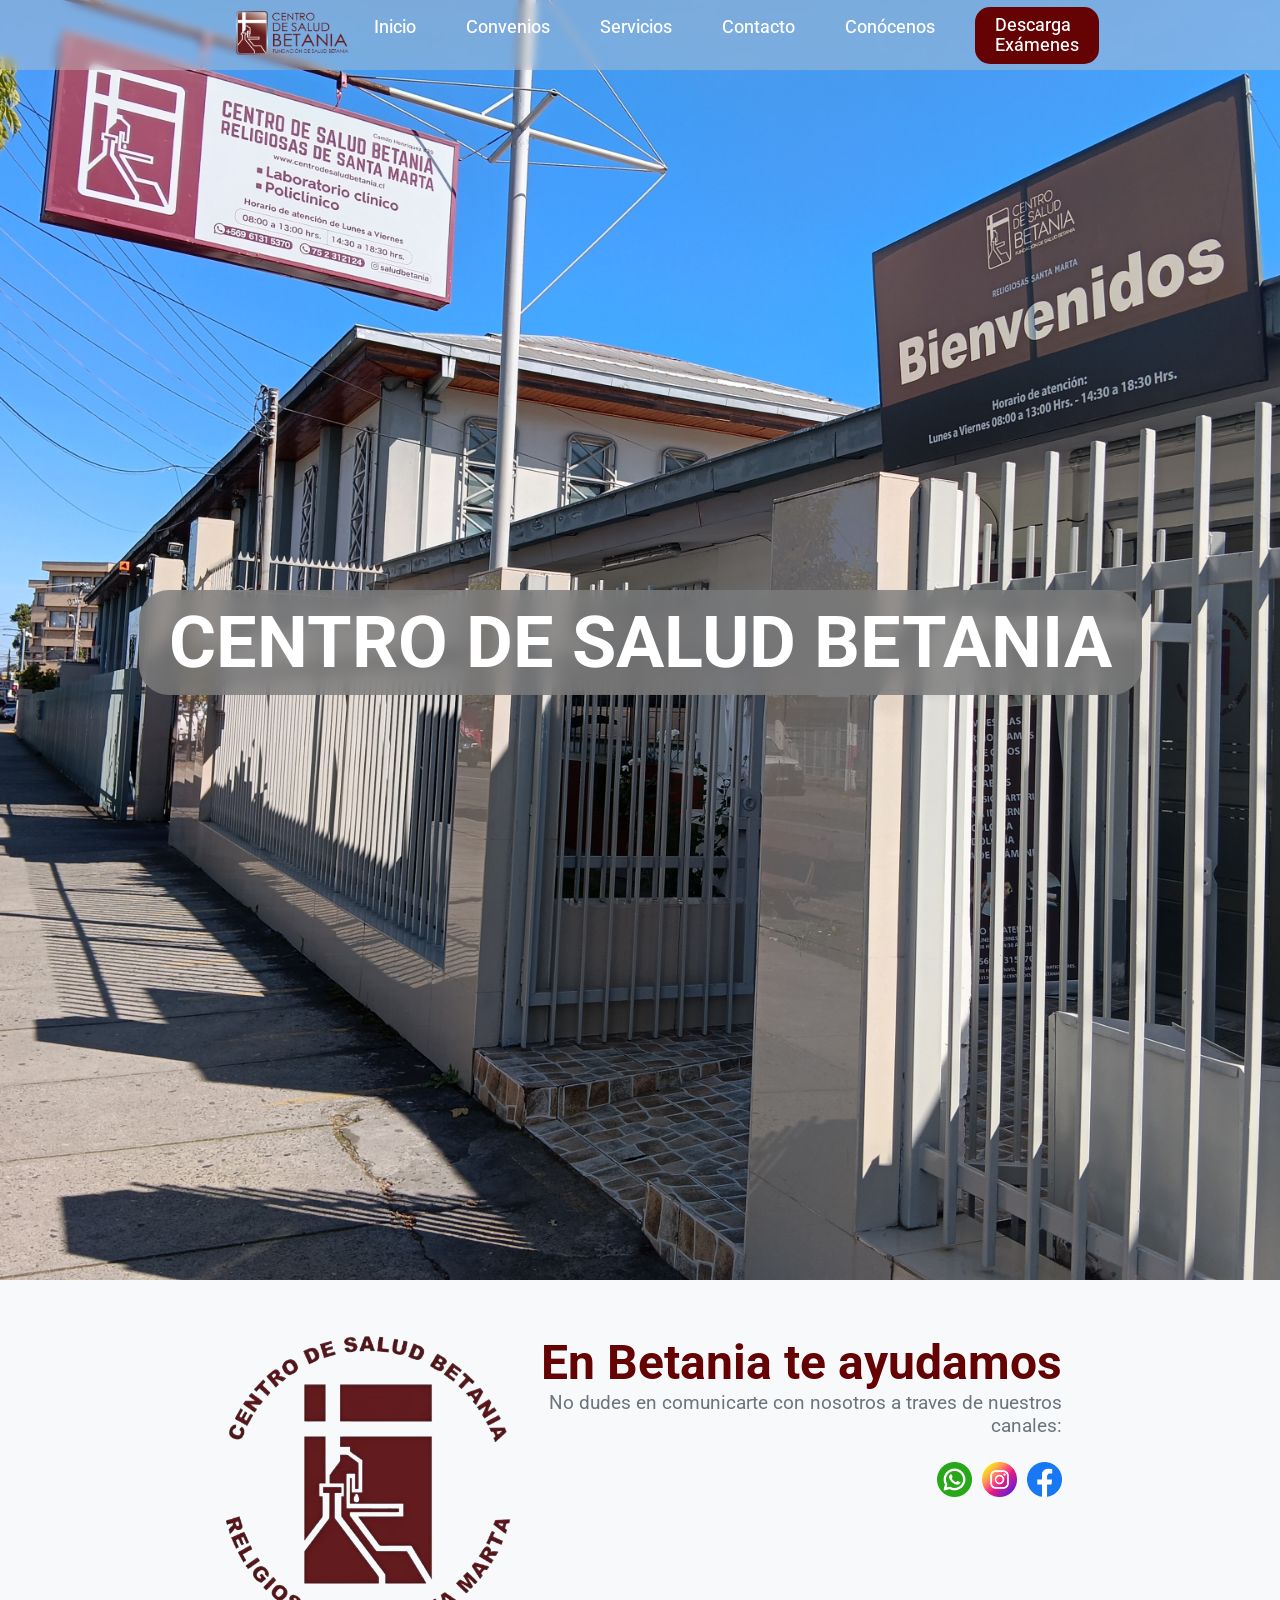
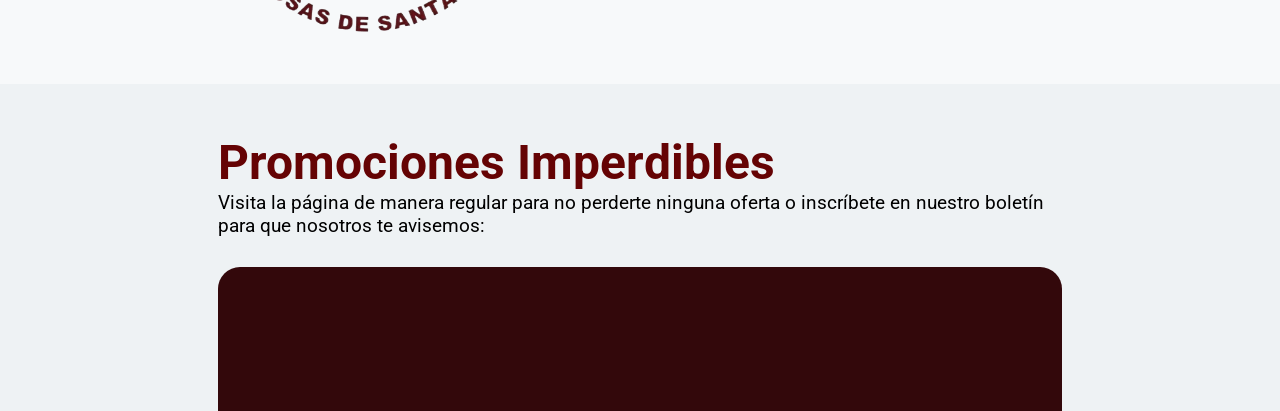
<file: index.html>
<!DOCTYPE html>
<html lang="es">
<head>
  <meta charset="UTF-8">
  <meta name="viewport" content="width=device-width, initial-scale=1.0">
  <link rel="icon" type="image/png" href="/res/fav_ico.png">
  <link rel="stylesheet" href="/styles/main_components.css">
  <link rel="stylesheet" href="styles/sections.css">
  <link rel="stylesheet" href="/styles/carrusel.css">
  <title>Inicio | Cen. de Salud Betania</title>
</head>
<body>
  <!-- NAVEGATION -->
  <header>
    <div class="header_container">
      <a href="/index.html"><img src="/res/image.png" alt=""></a>
      <button class="menu_toggle" id="menu-toggle">☰</button>
      <section class="navegation" id="nav">
        <a href="/index.html">Inicio</a>
        <a href="/pages/convenio.html">Convenios</a>
        <a href="/pages/servicios.html">Servicios</a>
        <a href="/pages/contacto.html">Contacto</a>
        <a href="/pages/conocenos.html">Conócenos</a>
        <!--<a href="/pages/propaganda.html">Salud y Bienestar</a>-->
        <a href="http://181.212.107.154" class="exam">Descarga Exámenes</a>
      </section>
    </div>
  </header>

  <!-- CONTENT -->
  <main>
    <div class="title_banner">
      <picture>
        <source srcset="res/home/banner_1m.jpg" media="(max-width: 768px)">
        <img src="res/home/banner_1.jpg" alt="" width="100%">
      </picture>
      <h1>CENTRO DE SALUD BETANIA</h1>
    </div>

    <section>
      <img src="res/logo_santa.png" alt="" class="logo_santa">
      <div class="content">
        <h1>En Betania te ayudamos</h1>
        <p>
          No dudes en comunicarte con nosotros a traves de 
          nuestros canales:
          <div class="social_buttons">
            <a href="https://wa.me/56961315370?text=Hola%20buenas,%20quiero%20consultar%20por%20las%20promociones%20activas%20que%20tengan%20disponible" class="social"><img src="res/whatsapp.png" alt=""></a>
            <a href="https://www.instagram.com/saludbetania/" class="social"><img src="res/instagram.png" alt=""></a>
            <a href="https://www.facebook.com/people/Centro-de-salud-bethania/100083549681803/" class="social"><img src="res/facebook.png" alt=""></a>
          </div>
        </p>
      </div>
    </section>

    <div class="promo_container">
      <div class="content">
        <h1>Promociones Imperdibles</h1>
        <div class="two_col">
          <p>
            Visita la página de manera regular para no perderte 
            ninguna oferta o inscríbete en nuestro boletín para
            que nosotros te avisemos:
            
            <!--
            <div class="newsletter">
              <h3>Suscríbete a nuestro boletín</h3>

              <div class="newsletter-form">
                <input 
                  type="email" 
                  id="emailInput" 
                  placeholder="Ingresa tu correo electrónico"
                >
                <button id="subscribeBtn">Suscribirse</button>
              </div>

              <p id="feedbackMsg"></p>
            </div>-->
          </p>
        </div>
        
      </div>
      <div class="carrusel">
        <div class="slides" id="slides"></div>
        <div class="dots" id="dots"></div>
      </div>
    </div>

  </main>

  <footer>
    <div class="content">
      <div>
        <h1>Centro de Salud Betania</h1>
        <div class="business_hours">
          <section>
            <h3>Horario de Atención</h3>
          </section>
          <section>
            <p>LUNES A VIERNES</p>
            <p>08:00 a 13:00 - 14:00 a 18:00 </p>
          </section>
        </div>
      </div>
      
      <div class="extra">
        <h3>Av. Camilo Henríquez 39, Curicó</h3>
        <a href="https://maps.app.goo.gl/4d31GP2ZfU43aGD99" target="_blank">Abrir MAPA</a>
      </div>

      <div class="end">
        <h3>"Servir es de las manos, <br> Acoger es del corazón."</h3>
      </div>
    </div>

    <div class="social_buttons">
      <a href="https://wa.me/56961315370?text=Hola%20buenas,%20quiero%20consultar%20por%20las%20promociones%20activas%20que%20tengan%20disponible" class="social"><img src="res/whatsapp.png" alt=""></a>
      <a href="https://www.instagram.com/saludbetania/" class="social"><img src="res/instagram.png" alt=""></a>
      <a href="https://www.facebook.com/people/Centro-de-salud-bethania/100083549681803/" class="social"><img src="res/facebook.png" alt=""></a>
    </div>

  </footer>
  <div class="secret"><p>Hecho con ♡ por dem</p></div>
</body>
<script src="scripts/header.js"></script>
<script src="scripts/carrousel.js"></script>
<script src="scripts/newsletter.js"></script>
<script src="scripts/navmenu.js"></script>
</html>
</file>
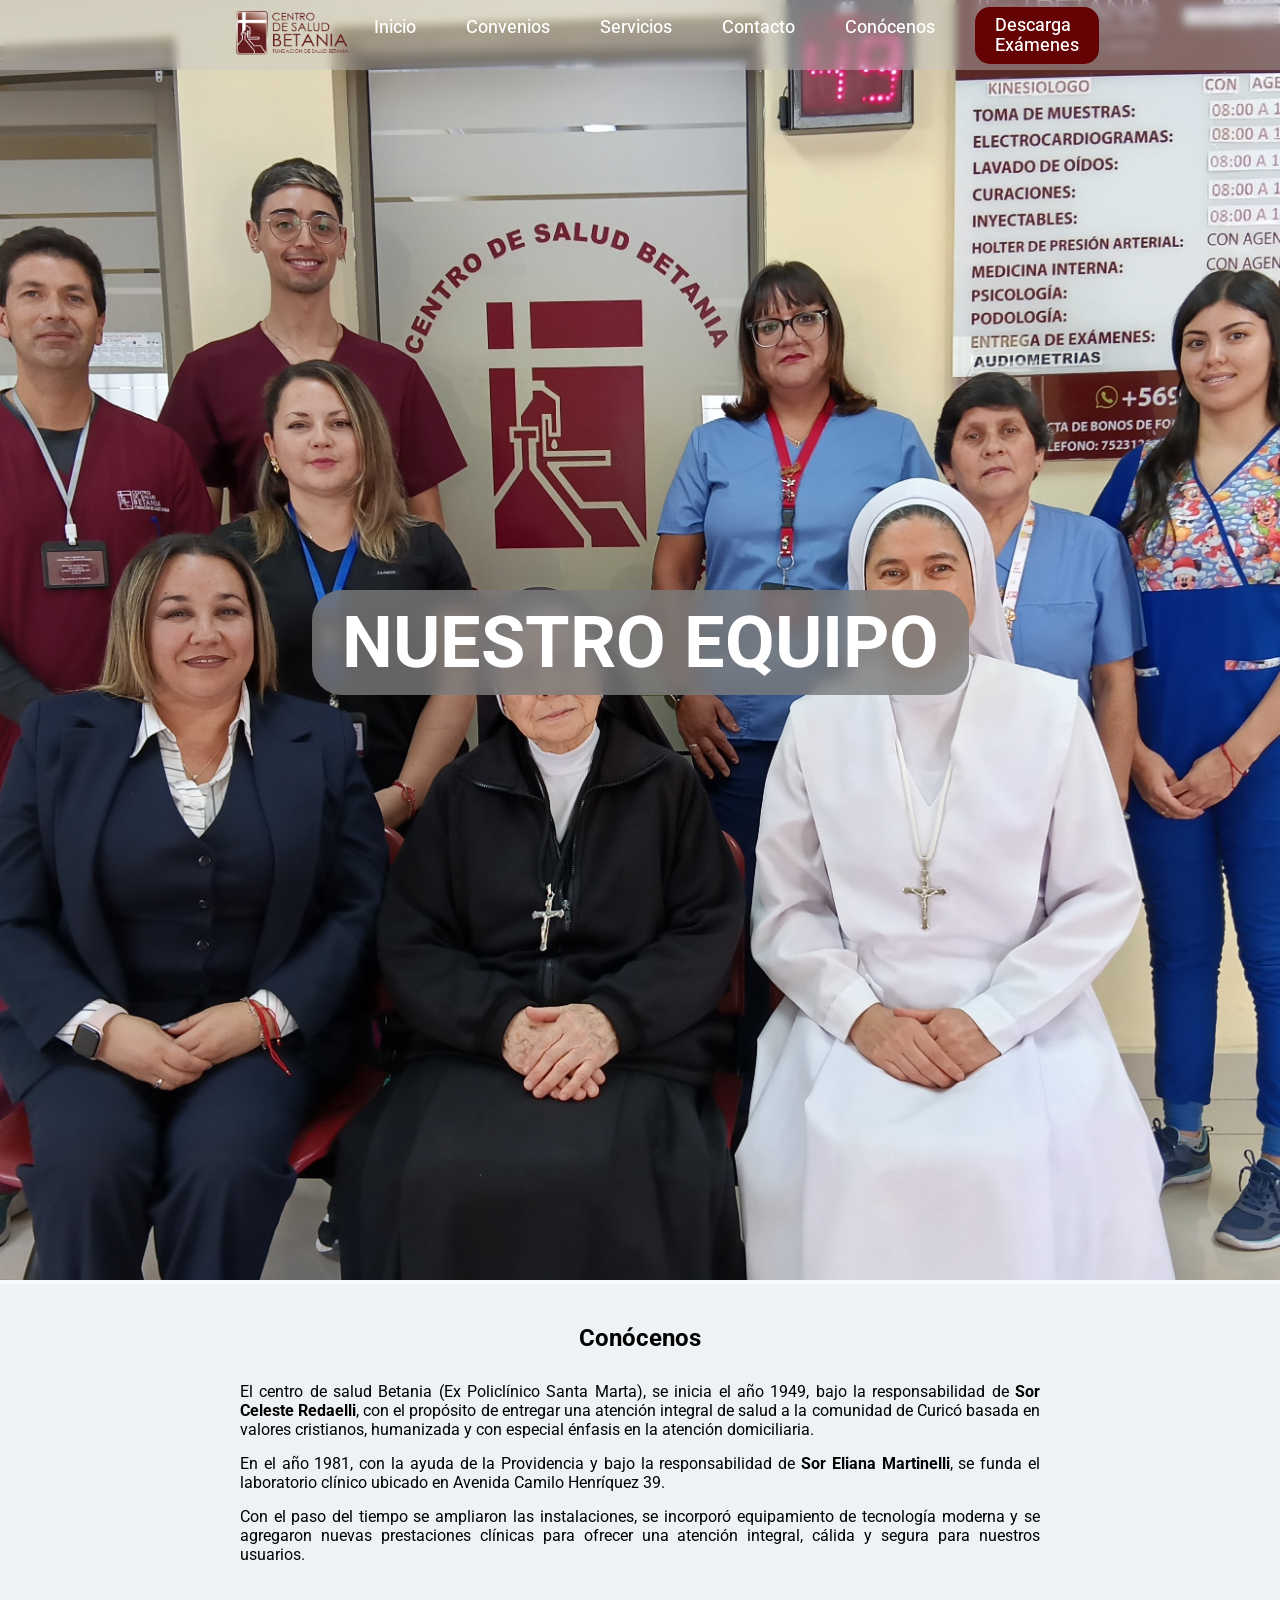
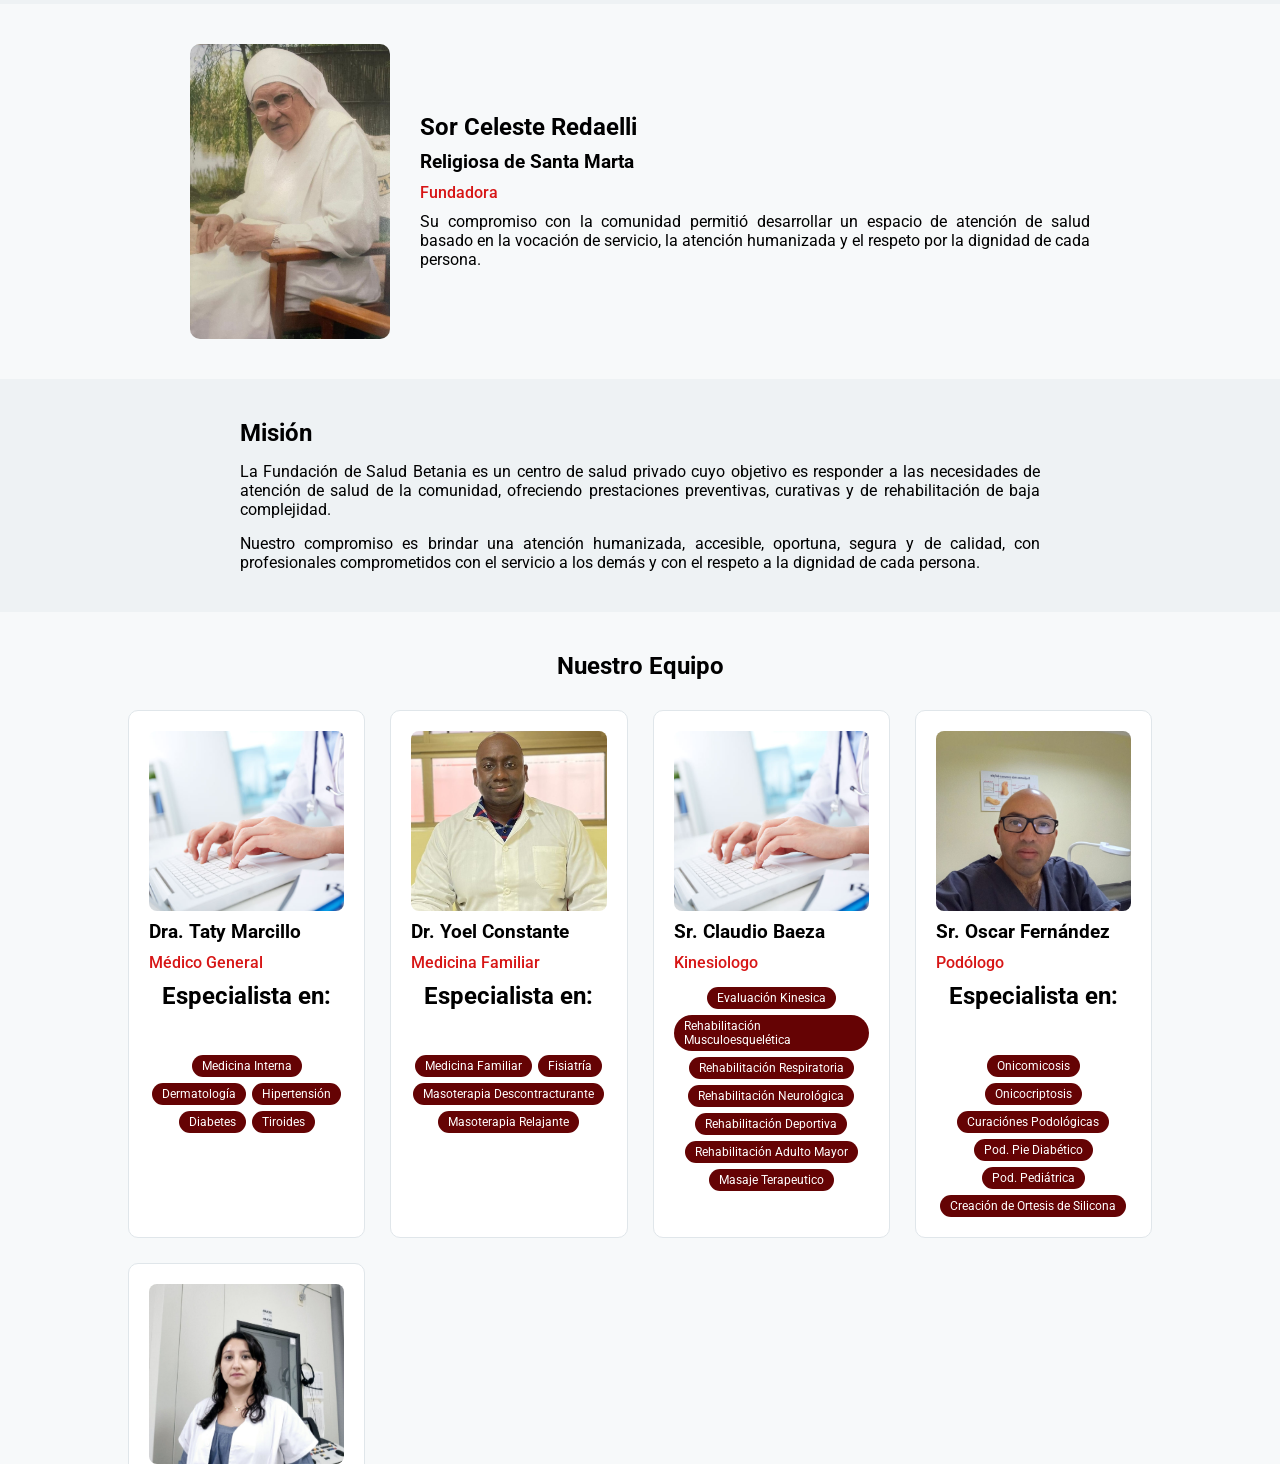
<file: pages/conocenos.html>
<!DOCTYPE html>
<html lang="es">
<head>
  <meta charset="UTF-8">
  <meta name="viewport" content="width=device-width, initial-scale=1.0">
  <link rel="icon" type="image/png" href="/res/fav_ico.png">
  <link rel="stylesheet" href="/styles/main_components.css">
  <link rel="stylesheet" href="/styles/conocenos.css">
  <title>Conócenos | Cen. de Salud Betania</title>
</head>
<body>
  <!-- NAVEGATION -->
  <header>
    <div class="header_container">
      <a href="/index.html"><img src="/res/image.png" alt=""></a>
      <button class="menu_toggle" id="menu-toggle">☰</button>
      <section class="navegation" id="nav">
        <a href="../index.html">Inicio</a>
        <a href="../pages/convenio.html">Convenios</a>
        <a href="../pages/servicios.html">Servicios</a>
        <a href="../pages/contacto.html">Contacto</a>
        <a href="../pages/conocenos.html">Conócenos</a>
        <!--<a href="../pages/propaganda.html">Salud y Bienestar</a>-->
        <a href="http://181.212.107.154" class="exam">Descarga Exámenes</a>
      </section>
    </div>
  </header>

  <!-- CONTENT -->
  <main>
    <div class="title_banner">
      <picture>
        <source srcset="/res/home/banner_7m.jpg" media="(max-width: 768px)">
        <img src="../res/home/banner_7.jpg" alt="" width="100%">
      </picture>
      <h1>NUESTRO EQUIPO</h1>
    </div>

    <section class="about_container">
      <h1>Conócenos</h1>
      <div class="about_intro">
        <p>
        El centro de salud Betania (Ex Policlínico Santa Marta), se inicia el año 1949, bajo la responsabilidad de 
        <strong>Sor Celeste Redaelli</strong>, con el propósito de entregar una atención 
        integral de salud a la comunidad de Curicó basada en valores cristianos, 
        humanizada y con especial énfasis en la atención domiciliaria.
        </p>
        <p>
        En el año 1981, con la ayuda de la Providencia y bajo la responsabilidad de 
        <strong>Sor Eliana Martinelli</strong>, se funda el laboratorio clínico ubicado en 
        Avenida Camilo Henríquez 39.
        </p>
        <p>
        Con el paso del tiempo se ampliaron las instalaciones, se incorporó equipamiento 
        de tecnología moderna y se agregaron nuevas prestaciones clínicas para ofrecer 
        una atención integral, cálida y segura para nuestros usuarios.
        </p>
      </div>
    </section>

    <section class="founder_section">
      <div class="founder_card">
      <img src="../res/team/SorCeleste1.jpeg" alt="Sor Celeste Redaelli">
        <div class="founder_text">
          <h2>Sor Celeste Redaelli<h3>Religiosa de Santa Marta</h3></h2>
          <p class="role">Fundadora</p>
          <p>
          Su compromiso con la comunidad permitió desarrollar un espacio de atención 
          de salud basado en la vocación de servicio, la atención humanizada y el 
          respeto por la dignidad de cada persona.
          </p>
        </div>
      </div>
    </section>

    <section class="mission_section">
      <div class="mission_card">
        <h2>Misión</h2>
        <p>
        La Fundación de Salud Betania es un centro de salud privado cuyo objetivo es 
        responder a las necesidades de atención de salud de la comunidad, ofreciendo 
        prestaciones preventivas, curativas y de rehabilitación de baja complejidad.
        </p>
        <p>
        Nuestro compromiso es brindar una atención humanizada, accesible, oportuna, 
        segura y de calidad, con profesionales comprometidos con el servicio a los 
        demás y con el respeto a la dignidad de cada persona.
        </p>
      </div>
    </section>

    <section class="team_section">
      <h2>Nuestro Equipo</h2>
      <div class="team_grid">
        <!--
        <article class="team_card">
          <img src="../res/team/sornora2.jpg" alt="Sor Nora">
          <h3>Sor Nora Arce Navarro</h3>
          <p class="role">Administradora</p>
          <div class="badges">
            <span class="badge">Gestión del Centro</span>
            <span class="badge">Supervisión</span>
            <span class="badge">Calidad de Atención</span>
          </div>
        </article>-->

        <article class="team_card">
          <img src="../res/team/taty.jpg" alt="Dra Taty">
          <h3>Dra. Taty Marcillo</h3>
          <p class="role">Médico General</p>
          <h2 class="badge_title">Especialista en: </h2> 
          <div class="badges">
            <span class="badge">Medicina Interna</span>
            <span class="badge">Dermatología</span>
            <span class="badge">Hipertensión</span>
            <span class="badge">Diabetes</span>
            <span class="badge">Tiroides</span>
          </div>
        </article>

        <article class="team_card">
          <img src="../res/team/doctorjoel2.jpeg" alt="Dr Yoel">
          <h3>Dr. Yoel Constante</h3>
          <p class="role">Medicina Familiar</p>
          <h2 class="badge_title">Especialista en:</h2>
          <div class="badges">
            <span class="badge">Medicina Familiar</span>
            <span class="badge">Fisiatría</span>
            <span class="badge">Masoterapia Descontracturante</span>
            <span class="badge">Masoterapia Relajante</span>
          </div>
        </article>

        <article class="team_card">
          <img src="../res/team/taty.jpg" alt="Dra Edith">
          <h3>Sr. Claudio Baeza</h3>
          <p class="role">Kinesiologo</p>
          <div class="badges">
            <span class="badge">Evaluación Kinesica</span>
            <span class="badge">Rehabilitación Musculoesquelética</span>
            <span class="badge">Rehabilitación Respiratoria</span>
            <span class="badge">Rehabilitación Neurológica</span>
            <span class="badge">Rehabilitación Deportiva</span>
            <span class="badge">Rehabilitación Adulto Mayor</span>
            <span class="badge">Masaje Terapeutico</span>
          </div>
        </article>

        <article class="team_card">
          <img src="../res/team/oscar.jpg" alt="Sr. Oscar">
          <h3>Sr. Oscar Fernández</h3>
          <p class="role">Podólogo</p>
          <h2 class="badge_title">Especialista en: </h2> 
          <div class="badges">
            <span class="badge">Onicomicosis</span>
            <span class="badge">Onicocriptosis</span>
            <span class="badge">Curaciónes Podológicas</span>
            <span class="badge">Pod. Pie Diabético</span>
            <span class="badge">Pod. Pediátrica</span>
            <span class="badge">Creación de Ortesis de Silicona</span>
          </div>
        </article>

        <article class="team_card">
          <img src="../res/team/carla.jpg" alt="Carla">
          <h3>Lic. Carla Pierola</h3>
          <p class="role">Fonoaudióloga</p>
          <h2 class="badge_title">Especialista en: </h2> 
          <div class="badges">
            <span class="badge">Rehabilitación Vestibular</span>
            <span class="badge">Evaluación de Pacientes</span>
            <span class="badge">Eval. Pérdida Auditiva</span>
            <span class="badge">Eval. Alteraciones del Equilibrio</span>
            <span class="badge">Hipofunción Vestibular</span>
          </div>
        </article>
      </div>
    </section>

    <!--
    <section class="organigrama_section">
      <h2>Organigrama</h2>
      <div class="organigrama">
        <div class="org_level">
          <div class="org_box">Administración</div>
        </div>
        <div class="org_level">
          <div class="org_box">Atención Médica</div>
          <div class="org_box">Laboratorio Clínico</div>
          <div class="org_box">Procedimientos Clínicos</div>
        </div>
        <div class="org_level">
          <div class="org_box">Psicología</div>
          <div class="org_box">Podología</div>
          <div class="org_box">Kinesiología</div>
        </div>
      </div>
    </section>
  </main>-->

  <!-- CONTACT -->
  <footer>
    <div class="content">
      <div>
        <h1>Centro de Salud Betania</h1>
        <div class="business_hours">
          <section>
            <h3>Horario de Atención</h3>
          </section>
          <section>
            <p>LUNES A VIERNES</p>
            <p>08:00 a 13:00 - 14:00 a 18:00 </p>
          </section>
        </div>
      </div>
      
      <div class="extra">
        <h3>Av. Camilo Henríquez 39, Curicó</h3>
        <a href="https://maps.app.goo.gl/4d31GP2ZfU43aGD99" target="_blank">Abrir MAPA</a>
      </div>

      <div class="end">
        <h3>"Servir es de las manos, <br> Acoger es del corazón."</h3>
      </div>
    </div>

    <div class="social_buttons">
      <a href="https://wa.me/56961315370?text=Hola%20buenas,%20quiero%20consultar%20por%20las%20promociones%20activas%20que%20tengan%20disponible" class="social"><img src="/res/whatsapp.png" alt=""></a>
      <a href="https://www.instagram.com/saludbetania/" class="social"><img src="/res/instagram.png" alt=""></a>
      <a href="https://www.facebook.com/people/Centro-de-salud-bethania/100083549681803/" class="social"><img src="/res/facebook.png" alt=""></a>
    </div>

  </footer>
</body>
<script src="../scripts/header.js"></script>
<script src="/scripts/navmenu.js"></script>
</html>
</file>
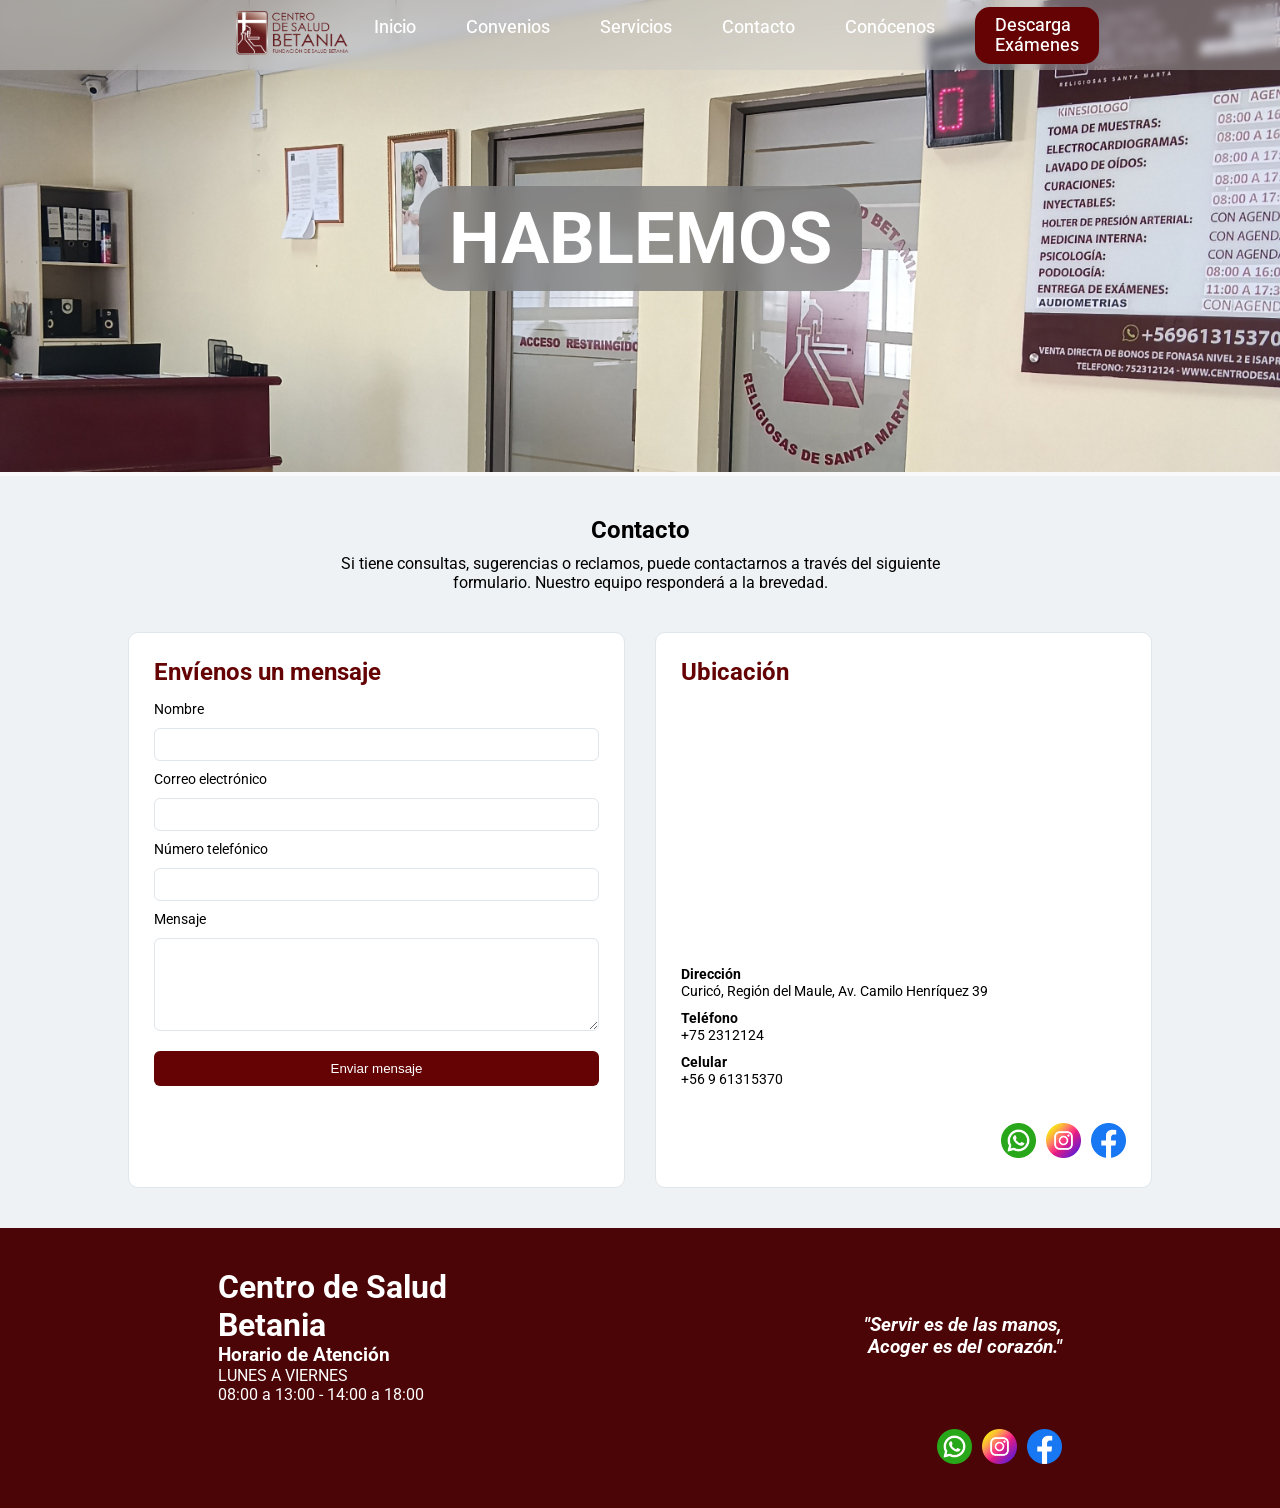
<file: pages/contacto.html>
<!DOCTYPE html>
<html lang="es">
<head>
  <meta charset="UTF-8">
  <meta name="viewport" content="width=device-width, initial-scale=1.0">
  <link rel="icon" type="image/png" href="/res/fav_ico.png">
  <link rel="stylesheet" href="/styles/main_components.css">
  <link rel="stylesheet" href="/styles/contacto.css">
  <title>Contacto | Cen. de Salud Betania</title>
</head>
<body>
  <!-- NAVEGATION -->
  <header>
    <div class="header_container">
      <a href="/index.html"><img src="/res/image.png" alt=""></a>
      <button class="menu_toggle" id="menu-toggle">☰</button>
      <section class="navegation" id="nav">
        <a href="../index.html">Inicio</a>
        <a href="../pages/convenio.html">Convenios</a>
        <a href="../pages/servicios.html">Servicios</a>
        <a href="../pages/contacto.html">Contacto</a>
        <a href="../pages/conocenos.html">Conócenos</a>
        <!--<a href="../pages/propaganda.html">Salud y Bienestar</a>-->
        <a href="http://181.212.107.154" class="exam">Descarga Exámenes</a>
      </section>
    </div>
  </header>

  <!-- CONTENT -->
  <main>
    <div class="title_banner">
      <picture>
        <source srcset="/res/home/banner_4m.jpg" media="(max-width: 768px)">
        <img src="../res/home/banner_4.jpg" alt="" width="100%">
      </picture>
      <h1>HABLEMOS</h1>
    </div>

    <section class="contact_container">
      <h1>Contacto</h1>
      <p class="contact_intro">
        Si tiene consultas, sugerencias o reclamos, puede contactarnos a través
        del siguiente formulario. Nuestro equipo responderá a la brevedad.
      </p>

      <div class="contact_grid">
        <!-- FORMULARIO -->
        <article class="contact_card">

          <h2>Envíenos un mensaje</h2>

          <form class="contact_form"
                action="https://formspree.io/f/xgorakyq"
                method="POST">

            <label>Nombre</label>
            <input type="text" name="nombre" required>

            <label>Correo electrónico</label>
            <input type="email" name="email" required>

            <label>Número telefónico</label>
            <input type="tel" name="telefono">

            <label>Mensaje</label>
            <textarea name="mensaje" rows="5" required></textarea>

            <input type="hidden" name="_subject" value="Nuevo mensaje desde Centro de Salud Betania">
            <input type="hidden" name="_captcha" value="false">

            <button type="submit">Enviar mensaje</button>
          </form>

          <!--
          <form class="contact_form"
          action="mailto:contacto@centrodesaludbetania.cl"
          method="POST"
          enctype="text/plain">

            <label>Nombre</label>
            <input type="text" name="nombre" required>

            <label>Correo electrónico</label>
            <input type="email" name="email" required>

            <label>Número telefónico</label>
            <input type="tel" name="telefono">

            <label>Mensaje</label>
            <textarea name="mensaje" rows="5" required></textarea>

            <div class="checkbox_group">
              <input type="checkbox" name="promociones" id="promo">
              <label for="promo">
                Deseo recibir promociones y comunicaciones del centro de salud.
              </label>
            </div>
            <button type="submit">Enviar mensaje</button>
          </form>-->
        </article>

        <!-- MAPA -->
        <article class="contact_card">

          <h2>Ubicación</h2>

          <div class="map_container">
            <iframe
            src="https://www.google.com/maps/embed?pb=!1m18!1m12!1m3!1d104522.01914703447!2d-71.34533959810832!3d-35.04891043495639!2m3!1f0!2f0!3f0!3m2!1i1024!2i768!4f13.1!3m3!1m2!1s0x966457a6b62ba571%3A0x76b8b2439cc97371!2sAv.%20Camilo%20Henr%C3%ADquez%2039%2C%20Curic%C3%B3%2C%203341522%2C%20Maule!5e0!3m2!1ses-419!2scl!4v1654631609223!5m2!1ses-419!2scl"
            loading="lazy">
            </iframe>
          </div>

          <div class="contact_info">

            <p><strong>Dirección</strong><br>
            Curicó, Región del Maule, Av. Camilo Henríquez 39</p>

            <p><strong>Teléfono</strong><br>
            +75 2312124</p>

            <p><strong>Celular</strong><br>
            +56 9 61315370</p>
            <div class="social_buttons">
              <a href="https://wa.me/56961315370?text=Hola%20buenas,%20quiero%20consultar%20por%20las%20promociones%20activas%20que%20tengan%20disponible" class="social"><img src="/res/whatsapp.png" alt=""></a>
              <a href="https://www.instagram.com/saludbetania/" class="social"><img src="/res/instagram.png" alt=""></a>
              <a href="https://www.facebook.com/people/Centro-de-salud-bethania/100083549681803/" class="social"><img src="/res/facebook.png" alt=""></a>
            </div>

          </div>
        </article>
      </div>
    </section>
    </main>

  <!-- CONTACT -->
  <footer>
    <div class="content">
      <div>
        <h1>Centro de Salud Betania</h1>
        <div class="business_hours">
          <section>
            <h3>Horario de Atención</h3>
          </section>
          <section>
            <p>LUNES A VIERNES</p>
            <p>08:00 a 13:00 - 14:00 a 18:00 </p>
          </section>
        </div>
      </div>
      
      <div class="extra">
        <h3></h3>
      </div>

      <div class="end">
        <h3>"Servir es de las manos, <br> Acoger es del corazón."</h3>
      </div>
    </div>

    <div class="social_buttons">
      <a href="https://wa.me/56961315370?text=Hola%20buenas,%20quiero%20consultar%20por%20las%20promociones%20activas%20que%20tengan%20disponible" class="social"><img src="/res/whatsapp.png" alt=""></a>
      <a href="https://www.instagram.com/saludbetania/" class="social"><img src="/res/instagram.png" alt=""></a>
      <a href="https://www.facebook.com/people/Centro-de-salud-bethania/100083549681803/" class="social"><img src="/res/facebook.png" alt=""></a>
    </div>

  </footer>
</body>
<script src="../scripts/header.js"></script>
<script src="/scripts/navmenu.js"></script>
</html>
</file>
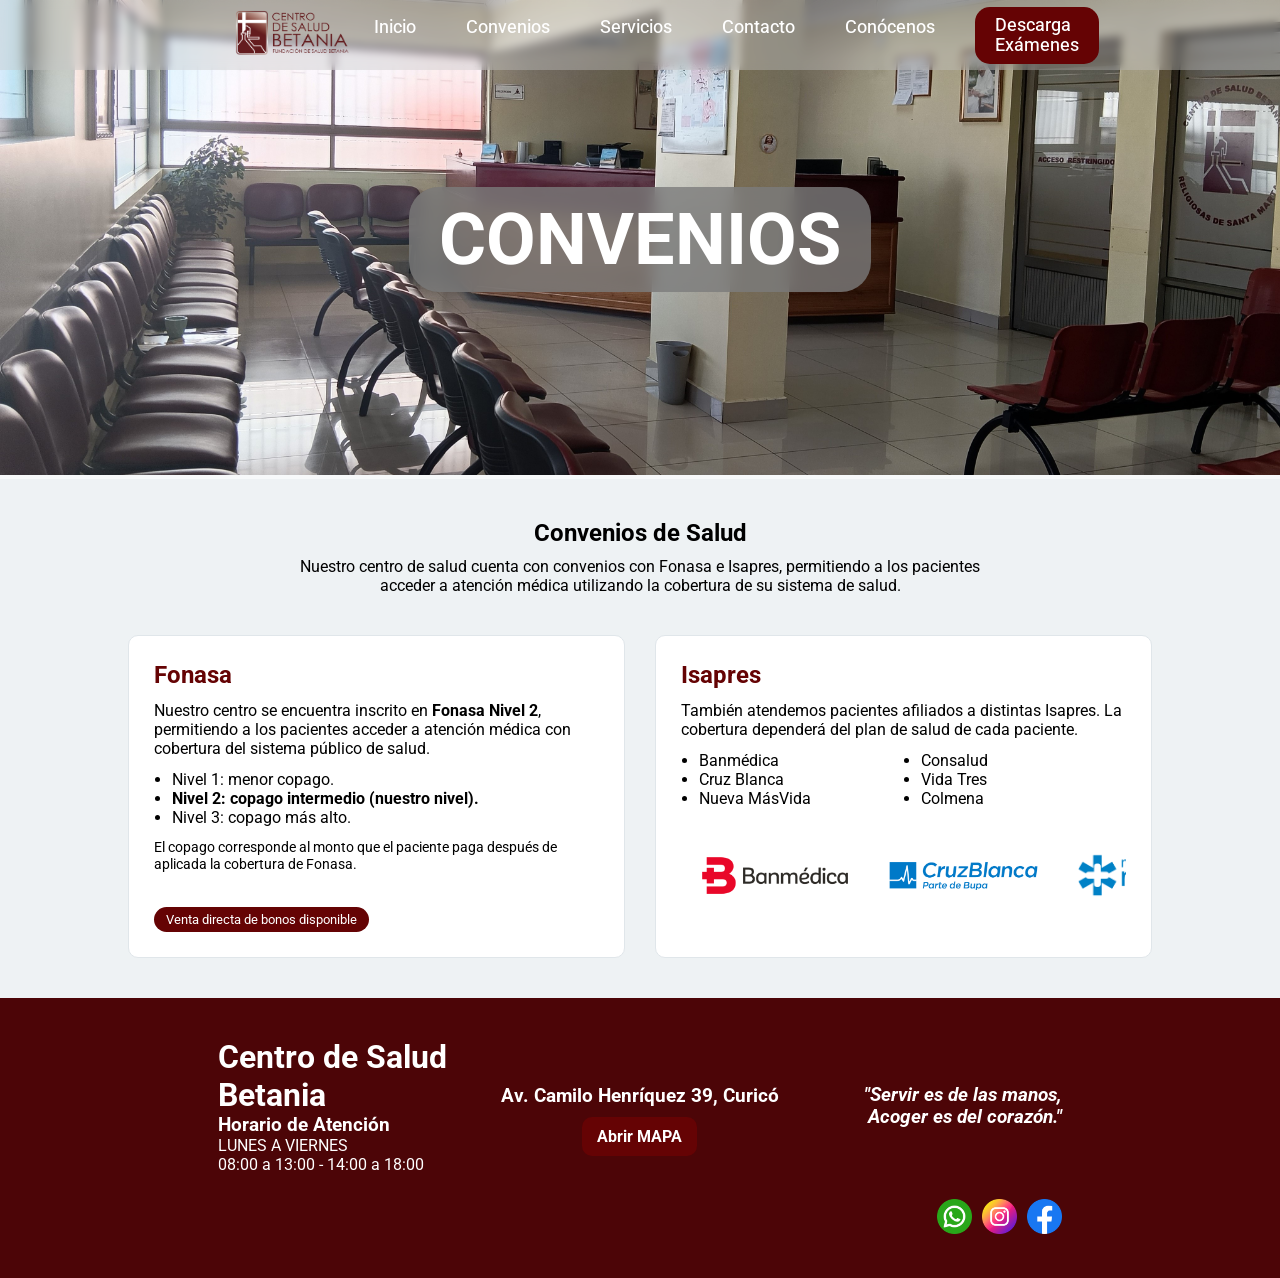
<file: pages/convenio.html>
<!DOCTYPE html>
<html lang="es">
<head>
  <meta charset="UTF-8">
  <meta name="viewport" content="width=device-width, initial-scale=1.0">
  <link rel="icon" type="image/png" href="/res/fav_ico.png">
  <link rel="stylesheet" href="../styles/main_components.css">
  <link rel="stylesheet" href="/styles/convenio.css">
  <title>Convenios | Cen. de Salud Betania</title>
</head>
<body>
  <!-- NAVEGATION -->
  <header>
    <div class="header_container">
      <a href="/index.html"><img src="/res/image.png" alt=""></a>
      <button class="menu_toggle" id="menu-toggle">☰</button>
      <section class="navegation" id="nav">
        <a href="../index.html">Inicio</a>
        <a href="../pages/convenio.html">Convenios</a>
        <a href="../pages/servicios.html">Servicios</a>
        <a href="../pages/contacto.html">Contacto</a>
        <a href="../pages/conocenos.html">Conócenos</a>
        <!--<a href="../pages/propaganda.html">Salud y Bienestar</a>-->
        <a href="http://181.212.107.154" class="exam">Descarga Exámenes</a>
      </section>
    </div>
  </header>

  <!-- CONTENT -->
  <main>

    <div class="title_banner">
      <picture>
        <source srcset="/res/home/banner_2m.jpg" media="(max-width: 768px)">
        <img src="../res/home/banner_2.jpg" alt="" width="100%">
      </picture>
      <h1>CONVENIOS</h1>
    </div>

  <section class="convenios_container">

    <h1>Convenios de Salud</h1>

    <p class="convenios_intro">
      Nuestro centro de salud cuenta con convenios con Fonasa e Isapres,
      permitiendo a los pacientes acceder a atención médica utilizando
      la cobertura de su sistema de salud.
    </p>

    <div class="convenios_grid">

      <!-- FONASA -->
      <article class="convenio_card">
        <h2>Fonasa</h2>

        <p>
          Nuestro centro se encuentra inscrito en
          <strong>Fonasa Nivel 2</strong>, permitiendo a los pacientes acceder
          a atención médica con cobertura del sistema público de salud.
        </p>

        <ul>
          <li>Nivel 1: menor copago.</li>
          <li><strong>Nivel 2: copago intermedio (nuestro nivel).</strong></li>
          <li>Nivel 3: copago más alto.</li>
        </ul>

        <p class="note">
          El copago corresponde al monto que el paciente paga después
          de aplicada la cobertura de Fonasa.
        </p>

        <span class="badge success">Venta directa de bonos disponible</span>
      </article>


      <!-- ISAPRES -->
      <article class="convenio_card">
        <h2>Isapres</h2>

        <p>
          También atendemos pacientes afiliados a distintas Isapres.
          La cobertura dependerá del plan de salud de cada paciente.
        </p>

        <ul class="isapres_list">
          <li>Banmédica</li>
          <li>Cruz Blanca</li>
          <li>Nueva MásVida</li>
          <li>Consalud</li>
          <li>Vida Tres</li>
          <li>Colmena</li>
        </ul>

        <div class="logo-carousel">
          <div class="logo-track">
            <img src="/res/isapres/banmedica.png" alt="">
            <img src="/res/isapres/cruzblanca.png" alt="">
            <img src="/res/isapres/nuevamasvida.png" alt="">
            <img src="/res/isapres/consalud.png" alt="">
            <img src="/res/isapres/vidatres.png" alt="">
            <img src="/res/isapres/colmena.png" alt="">

            <!-- Duplicados para efecto infinito -->
            <img src="/res/isapres/banmedica.png" alt="">
            <img src="/res/isapres/cruzblanca.png" alt="">
            <img src="/res/isapres/nuevamasvida.png" alt="">
            <img src="/res/isapres/consalud.png" alt="">
            <img src="/res/isapres/vidatres.png" alt="">
            <img src="/res/isapres/colmena.png" alt="">
          </div>
        </div>

      </article>
    </div>
  </section>
</main>

  <!-- CONTACT -->
  <footer>
    <div class="content">
      <div>
        <h1>Centro de Salud Betania</h1>
        <div class="business_hours">
          <section>
            <h3>Horario de Atención</h3>
          </section>
          <section>
            <p>LUNES A VIERNES</p>
            <p>08:00 a 13:00 - 14:00 a 18:00 </p>
          </section>
        </div>
      </div>
      
      <div class="extra">
        <h3>Av. Camilo Henríquez 39, Curicó</h3>
        <a href="https://maps.app.goo.gl/4d31GP2ZfU43aGD99" target="_blank">Abrir MAPA</a>
      </div>

      <div class="end">
        <h3>"Servir es de las manos, <br> Acoger es del corazón."</h3>
      </div>
    </div>

    <div class="social_buttons">
      <a href="https://wa.me/56961315370?text=Hola%20buenas,%20quiero%20consultar%20por%20las%20promociones%20activas%20que%20tengan%20disponible" class="social"><img src="/res/whatsapp.png" alt=""></a>
      <a href="https://www.instagram.com/saludbetania/" class="social"><img src="/res/instagram.png" alt=""></a>
      <a href="https://www.facebook.com/people/Centro-de-salud-bethania/100083549681803/" class="social"><img src="/res/facebook.png" alt=""></a>
    </div>

  </footer>
</body>
<script src="../scripts/header.js"></script>
<script src="/scripts/navmenu.js"></script>
</html>
</file>
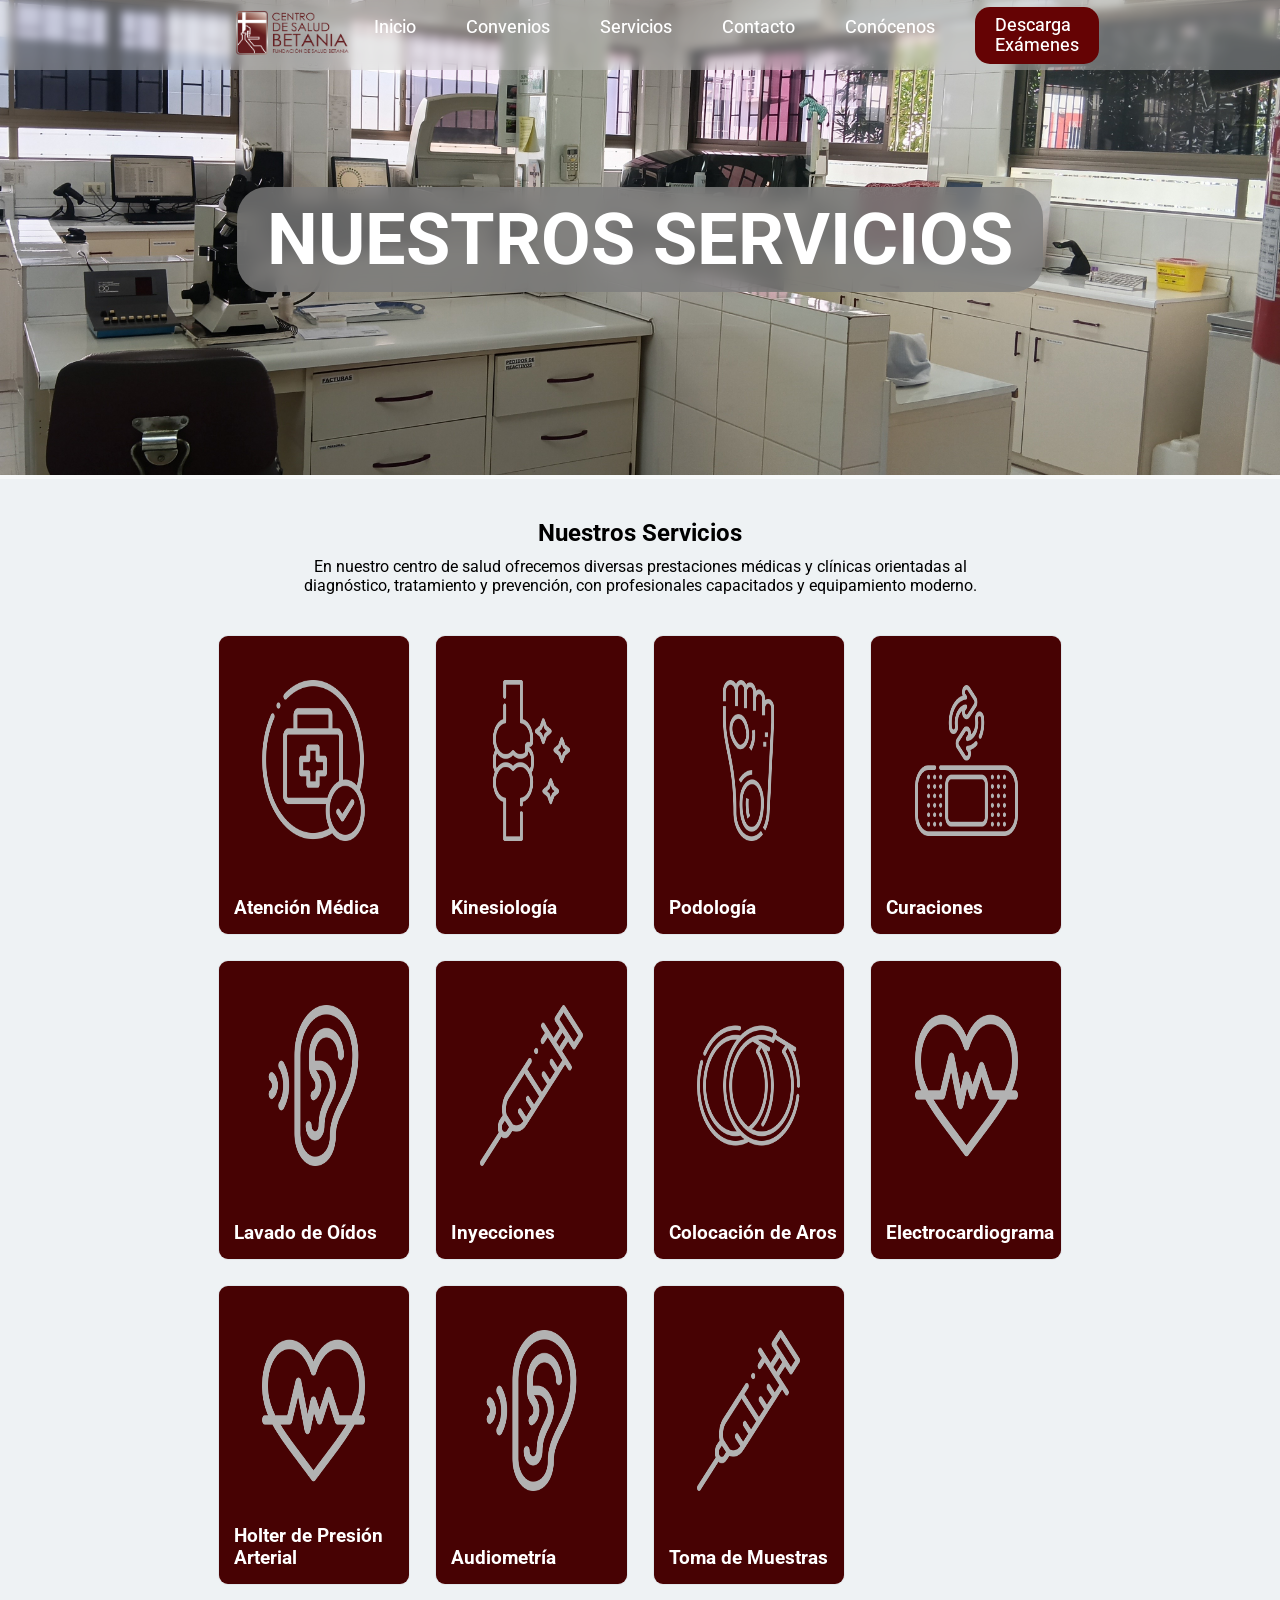
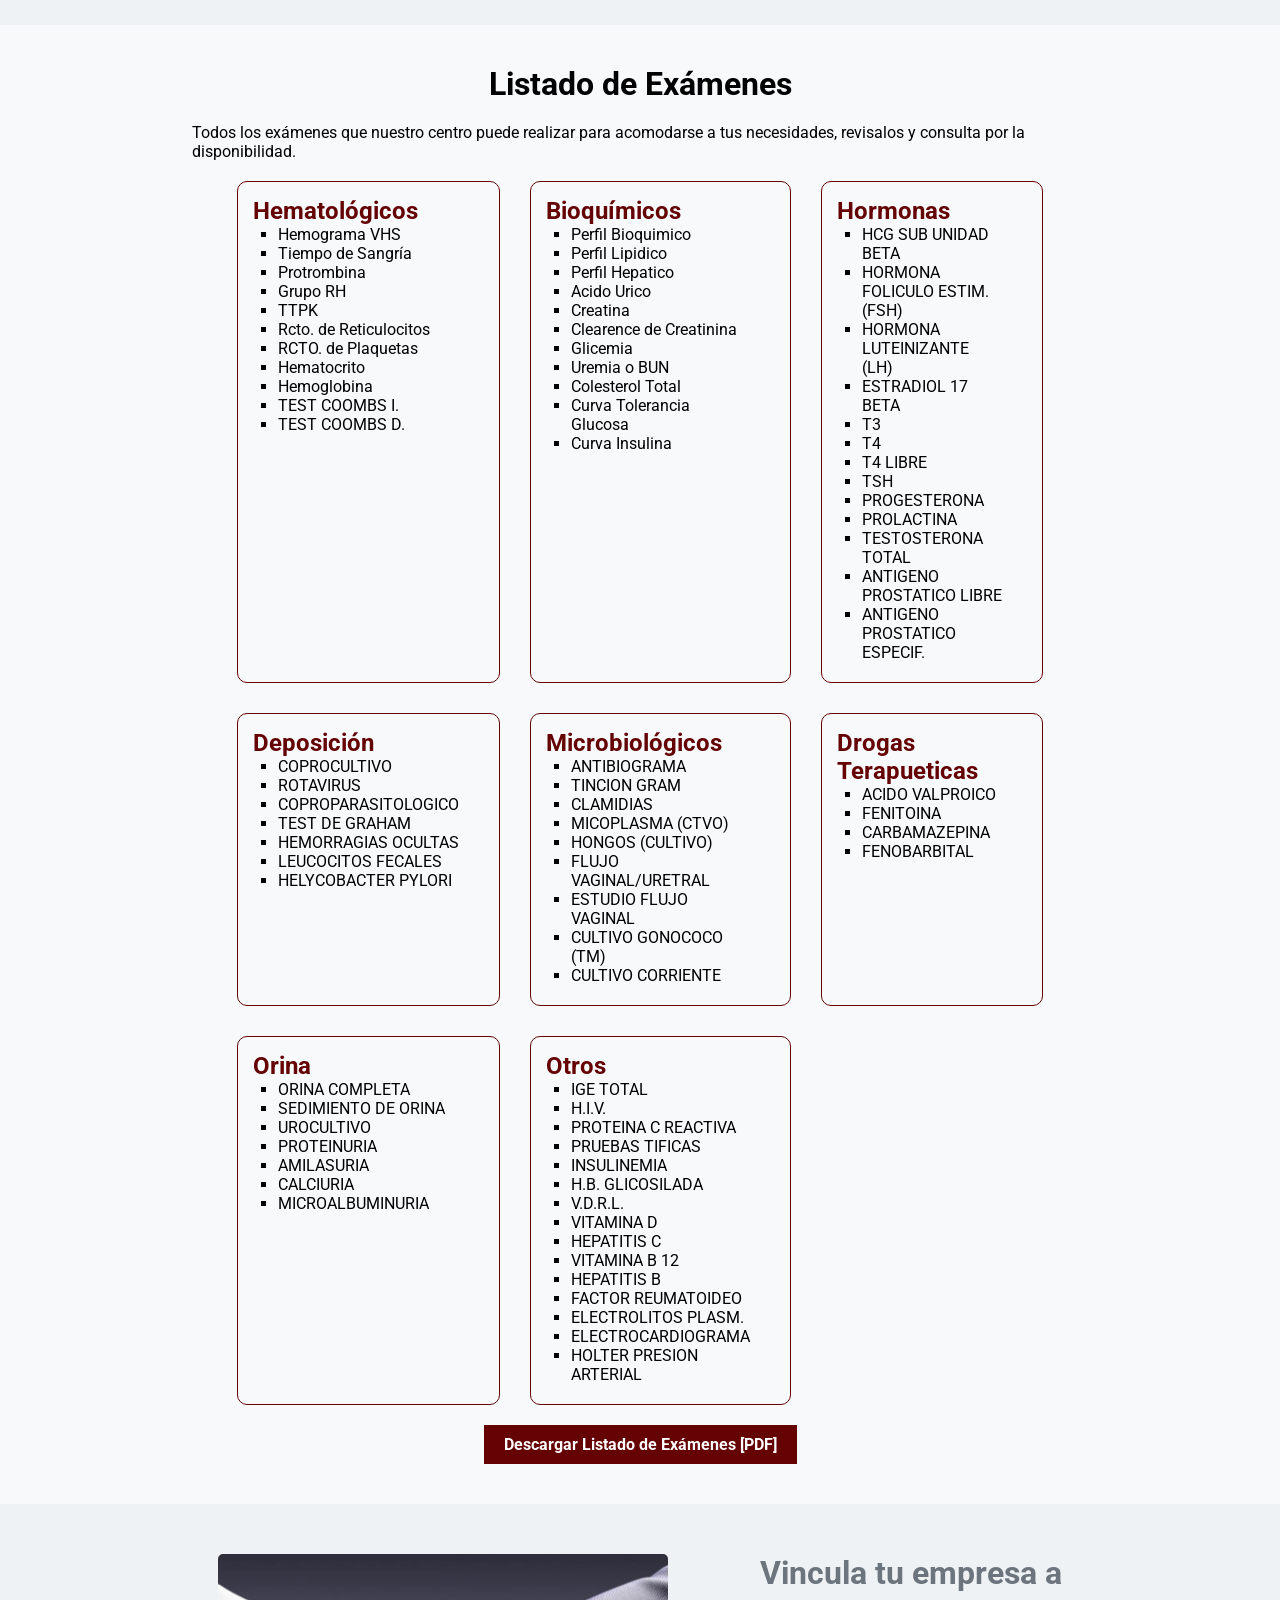
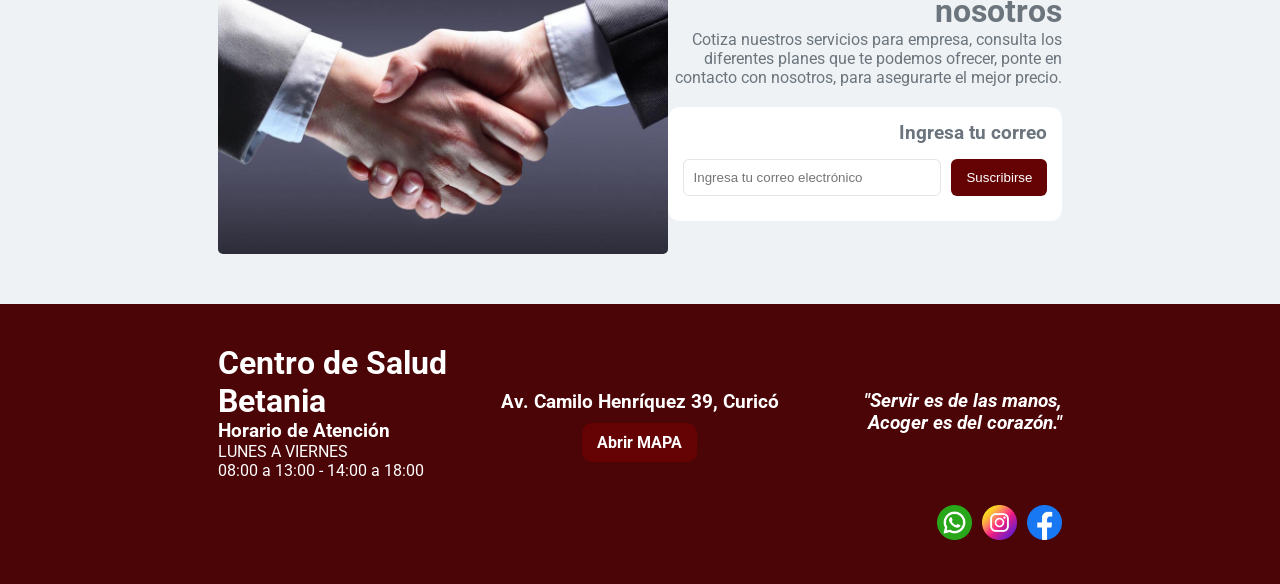
<file: pages/servicios.html>
<!DOCTYPE html>
<html lang="es">
<head>
  <meta charset="UTF-8">
  <meta name="viewport" content="width=device-width, initial-scale=1.0">
  <link rel="icon" type="image/png" href="/res/fav_ico.png">
  <link rel="stylesheet" href="/styles/main_components.css">
  <link rel="stylesheet" href="/styles/servicios.css">
  <title>Servicios | Cen. de Salud Betania</title>
</head>
<body>
  <!-- NAVEGATION -->
  <header>
    <div class="header_container">
      <a href="/index.html"><img src="/res/image.png" alt=""></a>
      <button class="menu_toggle" id="menu-toggle">☰</button>
      <section class="navegation" id="nav">
        <a href="../index.html">Inicio</a>
        <a href="../pages/convenio.html">Convenios</a>
        <a href="../pages/servicios.html">Servicios</a>
        <a href="../pages/contacto.html">Contacto</a>
        <a href="../pages/conocenos.html">Conócenos</a>
        <!--<a href="../pages/propaganda.html">Salud y Bienestar</a>-->
        <a href="http://181.212.107.154" class="exam">Descarga Exámenes</a>
      </section>
    </div>
  </header>

  <!-- CONTENT -->
  <main>
    <div class="title_banner">
      <h1>NUESTROS SERVICIOS</h1>
      <picture>
        <source srcset="/res/home/banner_3m.jpg" media="(max-width: 768px)">
        <img src="../res/home/banner_3.jpg" alt="" width="100%">
      </picture>
    </div>

    <section class="services_container">
      <h1>Nuestros Servicios</h1>
      <p class="services_intro">
        En nuestro centro de salud ofrecemos diversas prestaciones médicas y clínicas
        orientadas al diagnóstico, tratamiento y prevención, con profesionales
        capacitados y equipamiento moderno.
      </p>

      <div class="services_grid">
        <article class="service_card">
          <section class="front_card">
            <h3>Atención Médica</h3>
            <img src="/res/icons/atencion.png" alt="">
          </section>
          
          <section class="content_card">
            <h3>Atención Médica</h3>
            <p>
              Atención médica general orientada al diagnóstico, tratamiento y
              seguimiento de distintas condiciones de salud.
            </p>
            <ul>
              <li>Dra. Taty Marcillo - Médico General</li>
              <li>Dr. Yoel Constante - Medicina Familiar</li>
            </ul>
            <span class="badge agenda">Requiere agenda</span>
          </section>
        </article>

        <article class="service_card">
          <section class="front_card">
            <h3>Kinesiología</h3>
            <img src="/res/icons/kinesiologia.png" alt="">
          </section>

          <section class="content_card">
            <h3>Kinesiología</h3>
            <p>
              Servicio enfocado en rehabilitación física, tratamiento del dolor
              muscular y recuperación de lesiones.
            </p>
            <span class="badge agenda">Requiere agenda</span>
          </section>
        </article>

        <article class="service_card">
          <section class="front_card">
            <h3>Podología</h3>
            <img src="/res/icons/podologia.png" alt="">
          </section>

          <section class="content_card">
            <h3>Podología</h3>
            <p>
              Atención especializada en el cuidado de los pies: tratamiento de uñas
              encarnadas, callosidades y control de pies sensibles o diabéticos.
            </p>
          </section>
        </article>

        <article class="service_card">
          <section class="front_card">
            <h3>Curaciones</h3>
            <img src="/res/icons/curaciones.png" alt="">
          </section>

          <section class="content_card">
            <h3>Curaciones</h3>
            <p>
              Tratamiento y control de heridas para favorecer la cicatrización y
              prevenir infecciones.
            </p>
          </section>
        </article>

        <article class="service_card">
          <section class="front_card">
            <h3>Lavado de Oídos</h3>
            <img src="/res/icons/oreja.png" alt="">
          </section>

          <section class="content_card">
            <h3>Lavado de Oídos</h3>
            <p>
              Procedimiento para eliminar acumulación de cerumen y mejorar la salud
              auditiva.
            </p>
          </section>
        </article>

        <article class="service_card">
          <section class="front_card">
            <h3>Inyecciones</h3>
            <img src="/res/icons/inyeccion.png" alt="">
          </section>

          <section class="content_card">
            <h3>Inyecciones</h3>
            <p>
              Administración de medicamentos mediante inyecciones intramusculares
              o endovenosas según indicación médica.
            </p>
          </section>
        </article>

        <article class="service_card">
          <section class="front_card">
            <h3>Colocación de Aros</h3>
            <img src="/res/icons/aro.png" alt="">
          </section>

          <section class="content_card">
            <h3>Colocación de Aros</h3>
            <p>
              Servicio seguro e higiénico para la colocación de aros.
            </p>
          </section>
        </article>

        <article class="service_card">
          <section class="front_card">
            <h3>Electrocardiograma</h3>
            <img src="/res/icons/electro.png" alt="">
          </section>

          <section class="content_card">
            <h3>Electrocardiograma</h3>
            <p>
              Examen que registra la actividad eléctrica del corazón para apoyar
              el diagnóstico de enfermedades cardíacas.
            </p>
          </section>
        </article>

        <article class="service_card">
          <section class="front_card">
            <h3>Holter de Presión Arterial</h3>
            <img src="/res/icons/electro.png" alt="">
          </section>

          <section class="content_card">
            <h3>Holter de Presión Arterial</h3>
            <p>
              Monitoreo continuo de la presión arterial durante 24 horas.
            </p>
            <span class="badge agenda">Requiere agenda</span>
          </section>
        </article>

        <article class="service_card">
          <section class="front_card">
            <h3>Audiometría</h3>
            <img src="/res/icons/oreja.png" alt="">
          </section>

          <section class="content_card">
            <h3>Audiometría</h3>
            <p>
              Evaluación de la capacidad auditiva para detectar alteraciones
              o pérdida de audición.
            </p>
          </section>
        </article>

        <article class="service_card">
          <section class="front_card">
            <h3>Toma de Muestras</h3>
            <img src="/res/icons/inyeccion.png" alt="">
          </section>

          <section class="content_card">
            <h3>Toma de Muestras</h3>
            <p>
              Laboratorio clínico con tecnología moderna para realizar exámenes
              hematológicos, hormonales, químicos y bacteriológicos.
            </p>
          </section>
        </article>
      </div>
    </section>

    <div class="examen_list">
      <h1>Listado de Exámenes</h1>
      <p>
        Todos los exámenes que nuestro centro puede realizar para acomodarse a tus
        necesidades, revisalos y consulta por la disponibilidad.
      </p>

      <div class="exam_grid">
        <section class="exam_type">
          <h2>Hematológicos</h2>
          <ul>
            <li>Hemograma VHS</li>
            <li>Tiempo de Sangría</li>
            <li>Protrombina</li>
            <li>Grupo RH</li>
            <li>TTPK</li>
            <li>Rcto. de Reticulocitos</li>
            <li>RCTO. de Plaquetas</li>
            <li>Hematocrito</li>
            <li>Hemoglobina</li>
            <li>TEST COOMBS I.</li>
            <li>TEST COOMBS D.</li>
          </ul>
        </section>

        <section class="exam_type">
          <h2>Bioquímicos</h2>
          <ul>
            <li>Perfil Bioquimico</li>
            <li>Perfil Lipidico</li>
            <li>Perfil Hepatico</li>
            <li>Acido Urico</li>
            <li>Creatina</li>
            <li>Clearence de Creatinina</li>
            <li>Glicemia</li>
            <li>Uremia o BUN</li>
            <li>Colesterol Total</li>
            <li>Curva Tolerancia Glucosa</li>
            <li>Curva Insulina</li>
          </ul>
        </section>

        <section class="exam_type">
          <h2>Hormonas</h2>
          <ul>
            <li>HCG SUB UNIDAD BETA</li>
            <li>HORMONA FOLICULO ESTIM. (FSH)</li>
            <li>HORMONA LUTEINIZANTE (LH)</li>
            <li>ESTRADIOL 17 BETA</li>
            <li>T3</li>
            <li>T4</li>
            <li>T4 LIBRE</li>
            <li>TSH</li>
            <li>PROGESTERONA</li>
            <li>PROLACTINA</li>
            <li>TESTOSTERONA TOTAL</li>
            <li>ANTIGENO PROSTATICO LIBRE</li>
            <li>ANTIGENO PROSTATICO ESPECIF.</li>
          </ul>
        </section>

        <section class="exam_type">
          <h2>Deposición</h2>
          <ul>
            <li>COPROCULTIVO</li>
            <li>ROTAVIRUS</li>
            <li>COPROPARASITOLOGICO</li>
            <li>TEST DE GRAHAM</li>
            <li>HEMORRAGIAS OCULTAS</li>
            <li>LEUCOCITOS FECALES</li>
            <li>HELYCOBACTER PYLORI</li>
          </ul>
        </section>

        <section class="exam_type">
          <h2>Microbiológicos</h2>
          <ul>
            <li>ANTIBIOGRAMA</li>
            <li>TINCION GRAM</li>
            <li>CLAMIDIAS</li>
            <li>MICOPLASMA (CTVO)</li>
            <li>HONGOS (CULTIVO)</li>
            <li>FLUJO VAGINAL/URETRAL</li>
            <li>ESTUDIO FLUJO VAGINAL</li>
            <li>CULTIVO GONOCOCO (TM)</li>
            <li>CULTIVO CORRIENTE</li>
          </ul>
        </section>

        <section class="exam_type">
          <h2>Drogas Terapueticas</h2>
          <ul>
            <li>ACIDO VALPROICO</li>
            <li>FENITOINA</li>
            <li>CARBAMAZEPINA</li>
            <li>FENOBARBITAL</li>
          </ul>
        </section>

        <section class="exam_type">
          <h2>Orina</h2>
          <ul>
            <li>ORINA COMPLETA</li>
            <li>SEDIMIENTO DE ORINA</li>
            <li>UROCULTIVO</li>
            <li>PROTEINURIA</li>
            <li>AMILASURIA</li>
            <li>CALCIURIA</li>
            <li>MICROALBUMINURIA</li>
          </ul>
        </section>

        <section class="exam_type">
          <h2>Otros</h2>
          <ul>
            <li>IGE TOTAL</li>
            <li>H.I.V.</li>
            <li>PROTEINA C REACTIVA</li>
            <li>PRUEBAS TIFICAS</li>
            <li>INSULINEMIA</li>
            <li>H.B. GLICOSILADA</li>
            <li>V.D.R.L.</li>
            <li>VITAMINA D</li>
            <li>HEPATITIS C</li>
            <li>VITAMINA B 12</li>
            <li>HEPATITIS B</li>
            <li>FACTOR REUMATOIDEO</li>
            <li>ELECTROLITOS PLASM.</li>
            <li>ELECTROCARDIOGRAMA</li>
            <li>HOLTER PRESION ARTERIAL</li>
          </ul>
        </section>

      </div>
      
      <a href="/content/listado_examenes.pdf" target="_blank">Descargar Listado de Exámenes [PDF]</a>
    </div>

    <div class="eneterprice">
      <img src="../res/ofertas/deal.jpg" alt="">
      <div class="content">
        <h1>Vincula tu empresa a nosotros</h1>
        <p>
          Cotiza nuestros servicios para empresa, consulta los 
          diferentes planes que te podemos ofrecer, ponte en 
          contacto con nosotros, para asegurarte el mejor precio.
        </p>
        <div class="newsletter alt">
          <h3>Ingresa tu correo</h3>

          <div class="newsletter-form">
            <input 
              type="email" 
              id="emailInput" 
              placeholder="Ingresa tu correo electrónico"
            >
            <button id="subscribeBtn">Suscribirse</button>
          </div>

          <p id="feedbackMsg"></p>
        </div>
      </div>
    </div>

  </main>

  <!-- CONTACT -->
  <footer>
    <div class="content">
      <div>
        <h1>Centro de Salud Betania</h1>
        <div class="business_hours">
          <section>
            <h3>Horario de Atención</h3>
          </section>
          <section>
            <p>LUNES A VIERNES</p>
            <p>08:00 a 13:00 - 14:00 a 18:00 </p>
          </section>
        </div>
      </div>
      
      <div class="extra">
        <h3>Av. Camilo Henríquez 39, Curicó</h3>
        <a href="https://maps.app.goo.gl/4d31GP2ZfU43aGD99" target="_blank">Abrir MAPA</a>
      </div>

      <div class="end">
        <h3>"Servir es de las manos, <br> Acoger es del corazón."</h3>
      </div>
    </div>

    <div class="social_buttons">
      <a href="https://wa.me/56961315370?text=Hola%20buenas,%20quiero%20consultar%20por%20las%20promociones%20activas%20que%20tengan%20disponible" class="social"><img src="/res/whatsapp.png" alt=""></a>
      <a href="https://www.instagram.com/saludbetania/" class="social"><img src="/res/instagram.png" alt=""></a>
      <a href="https://www.facebook.com/people/Centro-de-salud-bethania/100083549681803/" class="social"><img src="/res/facebook.png" alt=""></a>
    </div>

  </footer>
</body>
<script src="../scripts/header.js"></script>
<script src="/scripts/navmenu.js"></script>
</html>
</file>
<file: styles/main_components.css>
@import url('https://fonts.googleapis.com/css2?family=Roboto:ital,wght@0,100..900;1,100..900&display=swap');

/* VARIABLES */
:root {
  /* FONT COLORS */
  --primary_font: #000;
  --secondary_font: #fff;

  /* BASE COLORS */
  --primary: #650304;
  --primary-hover: #d71515;
  --primary-hover-alpha: #650304dd;

  --secondary: #1a0a0e;
  --thirdary: #33080b;
  --fourthary: #4c0507;

  /* STATUS */
  --success: #2E7D32;
  --warning: #E6A700;
  --error: #C62828;

  /* NEUTRALS */
  --white: #fff;
  --gray: #6c757d;
  --gray-dark: #343a40;
  --neutral: #5F6B73;

  /* BACKGROUNDS */
  --background-main: #F7F9FA;
  --background-section: #EEF2F4;
  --background-card: #FFFFFF;
  --background-dark: #888;

  /* UI */
  --border-light: #E0E6EA;
  --high-contrast: #000;

  /* EXTRA */
  --deal: #6cd9e7;
  --wsp: #29A71A;
  --mail: #2196F3;
}

/* RESET / BASE */
*,
*::before,
*::after {
  box-sizing: border-box;
  margin: 0;
  border: 0;
}

body {
  font-family: "Open Sans", 
               "Segoe UI", Roboto, "Helvetica Neue", Arial, 
               "Noto Sans", sans-serif;
               
  display: flex;
  flex-direction: column;

  min-height: 100vh;
  background-color: var(--background-main);
}

/* LAYOUT */
main {
  position: relative;
  min-height: 100vh;
  z-index: 1;
}

/*  HEADER */
header {
  position: fixed;
  top: 0;
  left: 0;
  width: 100%;
  height: 70px;

  display: flex;
  justify-content: center;

  background-color: rgba(200,200,200,0.4);
  backdrop-filter: blur(4px);

  transition: all 0.4s ease;
  z-index: 1000;
}

/* scroll status */
header.scrolled {
  background-color: rgba(200, 200 ,200,0.8);
  box-shadow: 0 2px 10px rgba(0,0,0,0.1);
  backdrop-filter: blur(8px);
}

/* contenedor interno */
.header_container {
  display: flex;
  align-items: center;
  justify-content: space-between;

  width: 65vw;
  padding-right: 10px;
}

/* logo */
header img {
  width: 120px;
  height: 50px;
  transition: all 0.3s ease;
}

/* TODO futuramente cambiar filtros del logo */
header.scrolled img {
  filter: none;
}

header a {
  padding: 10px;
}

/* navegación */
.navegation {
  display: flex;
  gap: 30px;
}

.header_container a {
  font-size: 1.1rem;
  font-weight: 450;
  color: var(--secondary_font);
  text-decoration: none;

  transition: all 0.3s ease;
}

.header_container a:hover {
  color: var(--primary);
}

.exam {
  border-radius: 15px;
  background-color: var(--primary);
  padding: 8px 20px 9px;
}

.header_container .exam:hover{
  color: var(--background-main);
}

.menu_toggle { display: none; }

/* CONTENT */
/* BANNER */
.title_banner {
  display: flex;
  align-items: center;
  justify-content: space-around;
  user-select: none;
  text-align: center;
}

.title_banner h1 {
  position: absolute;
  font-size: 4.5rem;
  text-align: center;
  font-weight: bolder;
  color: var(--background-card);
  background-color: rgba(124,124,124,0.8);
  backdrop-filter: blur(8px);
  padding: 10px 30px;
  border-radius: 30px;
}

/* SOCIAL */
.social_buttons {
  display: flex;
  justify-content: flex-end;
  gap: 10px;

  padding-top: 25px;
}

.social img {
  width: 35px;
  height: 35px;
}

/* FOOTER */
footer {
  display: flex;
  flex-direction: column;
  padding: 40px 17%;
  background-color: var(--fourthary);
  color: var(--white);
}

footer .content {
  display: grid;
  grid-template-columns: repeat(3,1fr);
  align-items: center;
}

footer .extra {
  margin-top: 40px;
  display: flex;
  flex-direction: column;
  align-items: center;
}

footer .extra a {
  border-radius: 10px;
  margin: 10px;
  padding: 10px 15px;
  text-decoration: none;
  color: var(--secondary_font);
  background-color: var(--primary);
  font-weight: bolder;
}

footer .end {
  font-style: italic;
  text-align: end;
}

/* MOBILE VERSION */
@media (max-width: 768px) {
  .header_container {
    width: 100%;
    padding: 0 15px;
  }
  
  .title_banner h1 {
    font-size: 1.5rem;
    text-align: end;
    padding: auto;
    margin: 10px 10px;
    align-self: flex-end;
    
    color: var(--background-card);
    background-color: rgba(124,124,124,0.4);
    backdrop-filter: blur(8px);
    border-radius: 10px;
  }

  /*  NAV MENU */
  .menu_toggle {
    display: block;
    font-size: 2rem;
    background: none;
    color: white;
    cursor: pointer;
  }

  .navegation {
    position: fixed;
    top: 70px;
    left: 0;
    width: 100%;

    display: flex;
    flex-direction: column;
    gap: 0;

    max-height: 0;
    overflow: hidden;
    background-color: rgba(124,124,124,0.4);
    backdrop-filter: blur(10px);

    transition: max-height 0.5s ease;
  }

  .navegation a {
    padding: 15px 10px;
  }

  .navegation.active {
    max-height: 600px;
  }

  header:has(.navegation.navegation.active){
    backdrop-filter: none;
    background: var(--primary-hover-alpha);
    transition: background 0.4s ease;
  }

  footer {
    padding: 40px;
  }

  footer .content{
    display: flex;
    flex-direction: column;
  }

  footer .content h1 {
    font-size: 1.5rem;
  }

  footer .extra{
    font-size: 0.9rem;
    flex-direction: column;
    margin-bottom: 20px;
  }
}
</file>
<file: styles/sections.css>
/* SECTIONS */
main section {
  display: flex;
  height: fit-content;
  justify-content: space-between;
  background-color: var(--background-main);
  padding: 50px 17%;
  color: var(--gray);
  text-align: right;
}

main section p {
  display: flex;
  flex-direction: column;
  font-size: larger;
}

main section h1{ 
  font-size: 3rem;
  color: var(--primary);
}

main section.alt {
  background-color: var(--background-section);
  text-align: left;
}
main section.double {height: 750px;}

main section img {
  border-radius: 5px;
  height: 300px;
}

/* NEWLETTER */
.newsletter{
  background: var(--background-card);
  padding: 15px;
  border-radius: 12px;
  width: 100%;
  max-width: 500px;
}

.newsletter h3{
  margin-bottom: 15px;
}

.newsletter-form{
  display: flex;
  gap: 10px;
}

.newsletter input{
  flex: 1;
  padding: 10px;
  border: 1px solid var(--border-light);
  border-radius: 6px;
  outline: none;
  transition: all 0.3s ease;
}

.newsletter input:focus{
  border-color: var(--primary);
}

.newsletter button{
  padding: 10px 15px;
  background: var(--primary);
  color: white;
  border-radius: 6px;
  cursor: pointer;
  transition: all 0.3s ease;
}

.newsletter button:hover{
  background: var(--primary-hover);
}

/* MENSAJE */
#feedbackMsg{
  margin-top: 10px;
  font-size: 0.9rem;
  font-weight: 500;
}

/* estados */
.success{
  color: var(--success);
}

.error{
  color: var(--error);
}

#feedbackMsg{
  opacity: 0;
  transform: translateY(5px);
  transition: all 0.3s ease;
}

#feedbackMsg.success,
#feedbackMsg.error{
  opacity: 1;
  transform: translateY(0);
}

.newsletter.alt {
  justify-self: end;
  margin-top: 20px;
}

/* MOBILE VERSION */
@media (max-width: 768px) {
  main section {
    flex-direction: column;
    height: fit-content;
    padding: 30px 30px;
  }

  .content h1 {
    font-size: 2rem;
  }

  main section img {
    height: auto;
    margin-bottom: 20px;
  }

  .logo_santa {
    height: 250px;
    width: 250px;
    margin-bottom: 50px;
    align-self: center;
  }

  .newsletter {
    margin: 20px 0;
  }
}
</file>
<file: styles/carrusel.css>
/* CONTENEDOR */
.carrusel{
  height: 600px;
  width: 100%;
  position: relative;
  overflow: hidden;
  border-radius: 22px;
  background-color: var(--thirdary);
}

/* SLIDES */
.slides{
  display:flex;
  height:100%;
  transition:transform 1s ease;
}

.slide{
  min-width:100%;
  height:100%;
  position:relative;
  display:flex;
  align-items:center;
  justify-content:center;
}

/* IMAGEN COMO BACKGROUND */
.slide-bg{
  position:absolute;
  left:30px;
  width:50%;
  height:540px;
  border-radius: 12px;

  background-size: cover;
  background-position: center;

  z-index:1;
}

/* OVERLAY OSCURO (para legibilidad) */
.slide-bg::after{
  content:"";
  position:absolute;
  inset:0;
  background: rgba(0,0,0,0.1);
}

.secret {
  display: flex;
  position: relative;
  justify-content: space-around;
  background-color: var(--fourthary);
  color: transparent;
  user-select: none;
}
.secret:hover {
  color: white;
}
/* CONTENIDO */
.slide-content{
  display: flex;
  flex-direction: column;
  position:absolute;
  z-index:2;

  max-width: 650px;
  height: 80%;
  right: 40px;
  padding: 25px;
  justify-content: space-between;

  color: white;
  text-align: left;

  background: rgba(124,124,124,0.6);
  backdrop-filter: blur(20px);
  border-radius: 12px;
}

/* TEXTOS */
.slide-content .periodo{
  display: block;
  width:fit-content;
  font-size: medium;
  margin-bottom: 0;
  height: 1.5rem;
  padding: 0 15px;
  border-radius: 0.7rem;
  background-color: var(--deal);
  color: var(--primary_font);
  font-weight: 500;
}

.slide-content h2{
  margin-bottom:10px;
  font-size: 3rem;
}

.slide-content p{
  margin-bottom:10px;
  font-size: larger;
}

/* PRECIOS */
.precios{
  margin:10px 0;
}

.precio-real{
  text-decoration:line-through;
  color:#ccc;
  font-size: 1.5rem;
}

.precio-desc{
  color:var(--deal);
  font-weight:bold;
  font-size:2rem;
}

/* Actions */
.slide-buttons{
  display: flex;
}

.oferta_button{
  display: flex;
  justify-content: space-between;
  border-radius: 25px;
  color: var(--font-primary);
  align-items: center;
  padding-left: 20px;
  font-size: larger;
  text-decoration: none;
  font-weight: 500;
  margin-right: 15px;
}

.oferta_button.wsp{
  width: 51%;
  background-color: var(--wsp);
}

.oferta_button.mail{
  background-color: var(--mail);
}

/* TEST DE LOS DOTSES */
.dots{
  position:absolute;
  bottom:15px;
  width:100%;
  display:flex;
  justify-content:center;
  gap:10px;
  z-index:3;
}

.dot{
  width:40px;
  height:6px;
  background:rgba(255,255,255,0.3);
  overflow:hidden;
  border-radius:3px;
}

.dot-progress{
  height:100%;
  width:0%;
  background:white;
}

.dot.active .dot-progress{
  animation:progress 5s linear forwards;
}

.dot.active .dot-progress{
  animation: progress 5s linear forwards;
}

.promo_container {
  background-color: var(--background-section);
  padding: 50px 17%;
}

.promo_container .content {
  margin-bottom: 30px;
}

.promo_container h1{ 
  font-size: 3rem;
  color: var(--primary);
}
.promo_container p {
  display: flex;
  flex-direction: column;
  font-size: larger;
}

.two_col {
  display: flex;
}

/* MOBILE VERSION */
@media (max-width: 768px) {
  .carrusel {
    height: 500px;
    margin: 0;
    border-radius: 0;
  }

  .slide-bg {
    position:absolute;
    left:0;
    width:100%;
    border-radius: 0px;
    background-size: cover;
    background-position: center;
  }

  .slide-content{
    display: flex;
    flex-direction: column;
    position:absolute;
    z-index:2;

    max-width: 650px;
    height: 80%;
    right: 0;
    bottom: 0;
    padding: 15px;

    border-radius: 0;

    margin-bottom: 35px;
  }

  .slide-content .periodo{
    font-size: 0.75rem;
    margin-bottom: 0;
    align-items: center;
    height: 1.5rem;
    padding-top: 0.2rem;
    background-color: var(--deal);
    color: var(--primary_font);
    font-weight: bold;
  }

  .slide-content h2{
    margin-bottom:5px;
    font-size: 2rem;
  }

  .slide-buttons{
    flex-direction: column;
    gap: 5px;
  }

  .oferta_button.wsp{
    width: auto;
  }

  .two_col {
    display: flex;
    flex-direction: column;
  }

  .precio-real{
    font-size: 1rem;
  }

  .precio-desc{
    color:var(--deal);
    font-weight:bold;
    font-size:1.5rem;
  }

  .promo_container {
    flex-direction: column;
    height: fit-content;
    padding: 0;
    margin-bottom: 50px;
  }

  .promo_container .content {
    padding: 30px 30px 0;
  }
}
</file>
<file: styles/conocenos.css>
* {
  text-align: justify;
}

.about_container{
padding:40px 10%;
background:var(--background-section);
}

.about_container h1{
text-align:center;
margin-bottom:30px;
}

.about_intro{
max-width:800px;
margin:auto;
display:flex;
flex-direction:column;
gap:15px;
color:var(--text-secondary);
}


/* FUNDADORA */
.founder_section{
  padding:40px 10%;
  background:var(--background-main);
}

.founder_card{
display:flex;
gap:30px;
align-items:center;
max-width:900px;
margin:auto;
}

.founder_card img{
width:200px;
border-radius:10px;
}

.founder_text{
display:flex;
flex-direction:column;
gap:10px;
}

.role{
color:var(--primary-hover);
font-weight:500;
}


/* MISION */

.mission_section{
padding:40px 10%;
background:var(--background-section);
}

.mission_card{
max-width:800px;
margin:auto;
display:flex;
flex-direction:column;
gap:15px;
}


/* EQUIPO */

.team_section{
padding:40px 10%;
background:var(--background-main);
}

.team_section h2{
text-align:center;
margin-bottom:30px;
}

.team_grid{
display:grid;
grid-template-columns:repeat(auto-fit,minmax(220px,1fr));
gap:25px;
}

.team_card{
background:var(--background-card);
border:1px solid var(--border-light);
border-radius:10px;
padding:20px;
text-align:center;
display:flex;
flex-direction:column;
gap:10px;
transition:0.25s;
}

.team_card:hover{
transform:translateY(-4px);
box-shadow:0 8px 20px rgba(0,0,0,0.08);
}

.team_card img{
width:100%;
height:180px;
object-fit:cover;
border-radius:8px;
}

.badge_title {
  margin: 0;
  padding: 0;
}

.badges{
display:flex;
flex-wrap:wrap;
gap:6px;
justify-content:center;
margin-top:5px;
}

.badge{
background:var(--primary);
color:white;
padding:4px 10px;
border-radius:20px;
font-size:0.75rem;
}


/* ORGANIGRAMA */

.organigrama_section{
padding:40px 10%;
background:var(--background-section);
text-align:center;
}

.organigrama{
display:flex;
flex-direction:column;
gap:20px;
align-items:center;
}

.org_level{
display:flex;
gap:20px;
flex-wrap:wrap;
justify-content:center;
}

.org_box{
background:var(--background-card);
border:1px solid var(--border-light);
padding:12px 20px;
border-radius:8px;
}

/* MOBILE VERSION */
@media (max-width: 768px){
  .founder_card{
    flex-direction: column;
  }

  .about_container{ padding:40px 8%; }
  .founder_section{ padding:40px 8%; }
  .mission_section{ padding:40px 8%; }

  h2.badge_title {
    margin-bottom: 0;
    padding: 0;
  }
}
</file>
<file: styles/contacto.css>
/* CONTACT SECTION */
.contact_container{
  padding:40px 10%;
  background:var(--background-section);
}

.contact_container h1{
  text-align:center;
  margin-bottom:10px;
}

.contact_intro{
  text-align:center;
  max-width:650px;
  margin:auto;
  margin-bottom:40px;
  color:var(--text-secondary);
}

.contact_grid{
  display:grid;
  grid-template-columns:repeat(auto-fit,minmax(320px,1fr));
  gap:30px;
}

.contact_card{
  background:var(--background-card);
  border:1px solid var(--border-light);
  border-radius:10px;
  padding:25px;
  display:flex;
  flex-direction:column;
  gap:15px;
}

.contact_card h2{
  color:var(--primary);
}

/* FORMULARIO */

.contact_form{
  display:flex;
  flex-direction:column;
  gap:10px;
}

.contact_form label{
  font-size:0.9rem;
}

.contact_form input,
.contact_form textarea{
  border:1px solid var(--border-light);
  padding:8px;
  border-radius:6px;
  font-family:inherit;
}

.contact_form textarea{
  resize:vertical;
}

.checkbox_group{
  display:flex;
  gap:8px;
  align-items:flex-start;
  font-size:0.85rem;
  color:var(--text-secondary);
}

.contact_form button{
  margin-top:10px;
  padding:10px;
  border-radius:6px;
  background:var(--primary);
  color:white;
  cursor:pointer;
}

.contact_form button:hover{
  background:var(--primary-hover);
}

/* MAPA */

.map_container{
  width:100%;
  height:250px;
  border-radius:8px;
  overflow:hidden;
}

.map_container iframe{
  width:100%;
  height:100%;
  border:0;
}

.contact_info{
  font-size:0.9rem;
  color:var(--text-secondary);
  display:flex;
  flex-direction:column;
  gap:10px;
}

.social_buttons {
  display: flex;
  padding-top: 25px;
  gap: 10px;
  justify-content: end;
}

.social img {
  width: 35px;
  height: 35px;
}

/* MOBILE VERSION */
@media (max-width: 768px){
  /* CONTACT SECTION */
  .contact_container{
    padding:40px 20px;
    background:var(--background-section);
  }
}
</file>
<file: styles/convenio.css>
/* CONVENIOS */

.convenios_container{
  padding:40px 10%;
  background:var(--background-section);
}

.convenios_container h1{
  text-align:center;
  margin-bottom:10px;
}

.convenios_intro{
  text-align:center;
  max-width:700px;
  margin:auto;
  margin-bottom:40px;
  color:var(--text-secondary);
}

.convenios_grid{
  display:grid;
  grid-template-columns:repeat(auto-fit,minmax(320px,1fr));
  gap:30px;
}

.convenio_card{
  background:var(--background-card);
  border:1px solid var(--border-light);
  border-radius:10px;
  padding:25px;
  display:flex;
  flex-direction:column;
  gap:12px;
  transition:0.25s;
}

.convenio_card:hover{
  transform:translateY(-4px);
  box-shadow:0 8px 20px rgba(0,0,0,0.08);
}

.convenio_card h2{
  color:var(--primary);
}

.convenio_card p{
  color:var(--text-secondary);
}

.convenio_card ul{
  padding-left:18px;
  color:var(--text-secondary);
}

.isapres_list{
  columns:2;
}

.note{
  font-size:0.9rem;
}

.badge{
  margin-top:auto;
  width:max-content;
  padding:5px 12px;
  border-radius:20px;
  font-size:0.8rem;
}

.badge.success{
  background:var(--primary);
  color:white;
}

/* CARRUSEL DE ISAPRES */
.logo-carousel {
  overflow: hidden;
  width: 100%;
  background: #fff;
  padding: 20px 0;
}

.logo-track {
  display: flex;
  width: calc(200%); /* importante para loop */
  animation: scroll 20s linear infinite;
}

.logo-track img {
  width: calc(100% / 6); /* 6 logos visibles en total base */
  max-width: 180px;
  margin: 0 20px;
  object-fit: contain;
}

/* Animación infinita */
@keyframes scroll {
  0% {
    transform: translateX(0);
  }
  100% {
    transform: translateX(-50%);
  }
}

/* MOBILE VERSION */
@media (max-width: 768px) {
  .convenios_container {
    padding: 30px 20px;
  }
}
</file>
<file: styles/servicios.css>
/* SERVICIOS : COMPONENTS */

.services_container{
  padding:40px 17%;
  background:var(--background-section);
}

.services_container h1{
  text-align:center;
  margin-bottom:10px;
  color:var(--text-primary);
}

.services_intro{
  text-align:center;
  max-width:700px;
  margin:auto;
  margin-bottom:40px;
  color:var(--text-secondary);
}

.services_grid{
  display:grid;
  grid-template-columns:repeat(4, 1fr);
  gap:25px;
}

/*  CAMBIOS  */

.service_card{
  height: 300px;
  background:var(--background-card);
  border:1px solid var(--border-light);
  border-radius:10px;
  display:flex;
  flex-direction:column;
  gap:10px;
  transition:0.25s;
}

.service_card:hover{
  transform:translateY(-4px);
  box-shadow:0 8px 20px rgba(0,0,0,0.08);
}

.service_card h3{
  color:var(--primary);
}

.service_card p{
  color:var(--text-secondary);
  font-size:0.95rem;
}

.service_card ul{
  padding-left:18px;
  font-size:0.9rem;
  color:var(--text-secondary);
}

.badge{
  margin-top:auto;
  width:max-content;
  padding:4px 10px;
  border-radius:20px;
  font-size:0.8rem;
  font-weight:500;
}

.badge.agenda{
  background:var(--warning);
  color:var(--text-primary);
}

/* PUNTO DE GUARDADO */

/* SERVICIOS : COMPONENTS */

.services_container{
  padding:40px 17%;
  background:var(--background-section);
}

.services_container h1{
  text-align:center;
  margin-bottom:10px;
  color:var(--text-primary);
}

.services_intro{
  text-align:center;
  max-width:700px;
  margin:auto;
  margin-bottom:40px;
  color:var(--text-secondary);
}

/* GRID 4x3 */
.services_grid{
  display:grid;
  grid-template-columns:repeat(4, 1fr);
  gap:25px;
}

/* TARJETA */

.service_card{
  height:300px;
  position:relative;
  overflow:hidden;

  border-radius:10px;
  cursor:pointer;

  transition:0.3s;
}

.service_card:hover{
  transform:translateY(-4px);
  box-shadow:0 8px 20px rgba(0,0,0,0.08);
}

/* FRONT */

.front_card{
  position:relative;
  width:100%;
  height:100%;
  z-index:1;
  background-color: var(--primary);
}

.front_card img{
  width:54%;
  height:54%;
  margin: 23%;
  display:block;
  filter: invert(100%);
}

/* overlay oscuro base */
.front_card::after{
  content:"";
  position:absolute;
  inset:0;
  background:rgba(0,0,0,0.3);
}

/* título sobre imagen */
.front_card h3{
  position:absolute;
  bottom:15px;
  left:15px;
  color:white;
  z-index:2;
  transition:0.3s;
}

/* CONTENT (overlay) */

.content_card{
  position:absolute;
  inset:0;

  z-index:3;

  display:flex;
  flex-direction:column;
  gap:10px;

  padding:20px;

  opacity:0;
  transform:translateY(20px);

  color:white;

  background:rgba(0,0,0,0.45);
  backdrop-filter:blur(8px);

  transition:all 0.4s ease;
}

/* mostrar overlay */
.service_card:hover .content_card{
  opacity:1;
  transform:translateY(0);
}

/* ocultar título front en hover */
.service_card:hover .front_card h3{
  opacity:0;
}

/* TEXTO */

.content_card h3{
  color: var(--primary);
}

.content_card p{
  font-size:0.95rem;
}

.content_card ul{
  padding-left:18px;
  font-size:0.9rem;
}

/* BADGE */

.badge{
  margin-top:auto;
  width:max-content;
  padding:4px 10px;
  border-radius:20px;
  font-size:0.8rem;
  font-weight:500;
}

.badge.agenda{
  background:var(--warning);
  color:var(--text-primary);
}

.front_card img{
  transition:transform 0.5s ease;
}

.service_card:hover .front_card img{
  transform:scale(1.05);
}



/* SECTIONS */
main .eneterprice {
  display: flex;
  height: fit-content;
  justify-content: space-between;
  background-color: var(--background-section);
  padding: 50px 17%;
  color: var(--gray);
  text-align: right;
}

main .eneterprice .double {height: 750px;}

main .eneterprice img {
  border-radius: 5px;
  height: 300px;
}

/* NEWLETTER */
.newsletter{
  background: var(--background-card);
  padding: 15px;
  border-radius: 12px;
  width: 100%;
  max-width: 500px;
}

.newsletter h3{
  margin-bottom: 15px;
}

.newsletter-form{
  display: flex;
  gap: 10px;
}

.newsletter input{
  flex: 1;
  padding: 10px;
  border: 1px solid var(--border-light);
  border-radius: 6px;
  outline: none;
  transition: all 0.3s ease;
}

.newsletter input:focus{
  border-color: var(--primary);
}

.newsletter button{
  padding: 10px 15px;
  background: var(--primary);
  color: white;
  border-radius: 6px;
  cursor: pointer;
  transition: all 0.3s ease;
}

.newsletter button:hover{
  background: var(--primary-hover);
}

/* MENSAJE */
#feedbackMsg{
  margin-top: 10px;
  font-size: 0.9rem;
  font-weight: 500;
}

/* estados */
.success{
  color: var(--success);
}

.error{
  color: var(--error);
}

#feedbackMsg{
  opacity: 0;
  transform: translateY(5px);
  transition: all 0.3s ease;
}

#feedbackMsg.success,
#feedbackMsg.error{
  opacity: 1;
  transform: translateY(0);
}

.newsletter.alt {
  justify-self: end;
  margin-top: 20px;
}

.examen_list{
  display: flex;
  flex-direction: column;
  align-items: center;
  margin: 40px 15vw;
  width: 70vw;
  gap: 20px;
}

.examen_list a {
  padding: 10px 20px;
  text-decoration: none;
  font-weight: bolder;
  background-color: var(--primary);
  color: var(--secondary_font);
}

.examen_list .exam_grid {
  display: grid;
  width: 90%;
  gap: 30px;
  grid-template-columns: repeat(3, 1fr);
  justify-content: space-between;
}

.exam_type{
  padding: 15px 15px 20px;
  border: solid 1px var(--primary);
  background-color: var(--background-main);
  border-radius: 10px;
}

.exam_type h2 { color: var(--primary);}

.exam_type ul { 
  padding: 0 25px;
}

.exam_type li {
  list-style:square;
  white-space: none;
}


/* MOBILE VERSION */
@media (max-width: 768px) {

  .services_container {
    padding: 30px;
  }

  .services_grid{
    display: flex;
    flex-direction: column;
  }

  main .eneterprice {
    flex-direction: column;
    height: fit-content;
    padding: 30px 30px;
  }

  .content h1 {
    font-size: 2rem;
  }

  main .eneterprice img {
    height: auto;
    margin-bottom: 20px;
  }

  .newsletter {
    margin: 20px 0;
  }

  .examen_list {
    margin: 40px 8vw;
    width: 84vw;
    gap: 20px;
  }

  .examen_list .exam_grid {
    display: grid;
    width: 100%;
    gap: 30px;
    grid-template-columns: repeat(1, 1fr);
    justify-content: space-between;
  }
}
</file>
